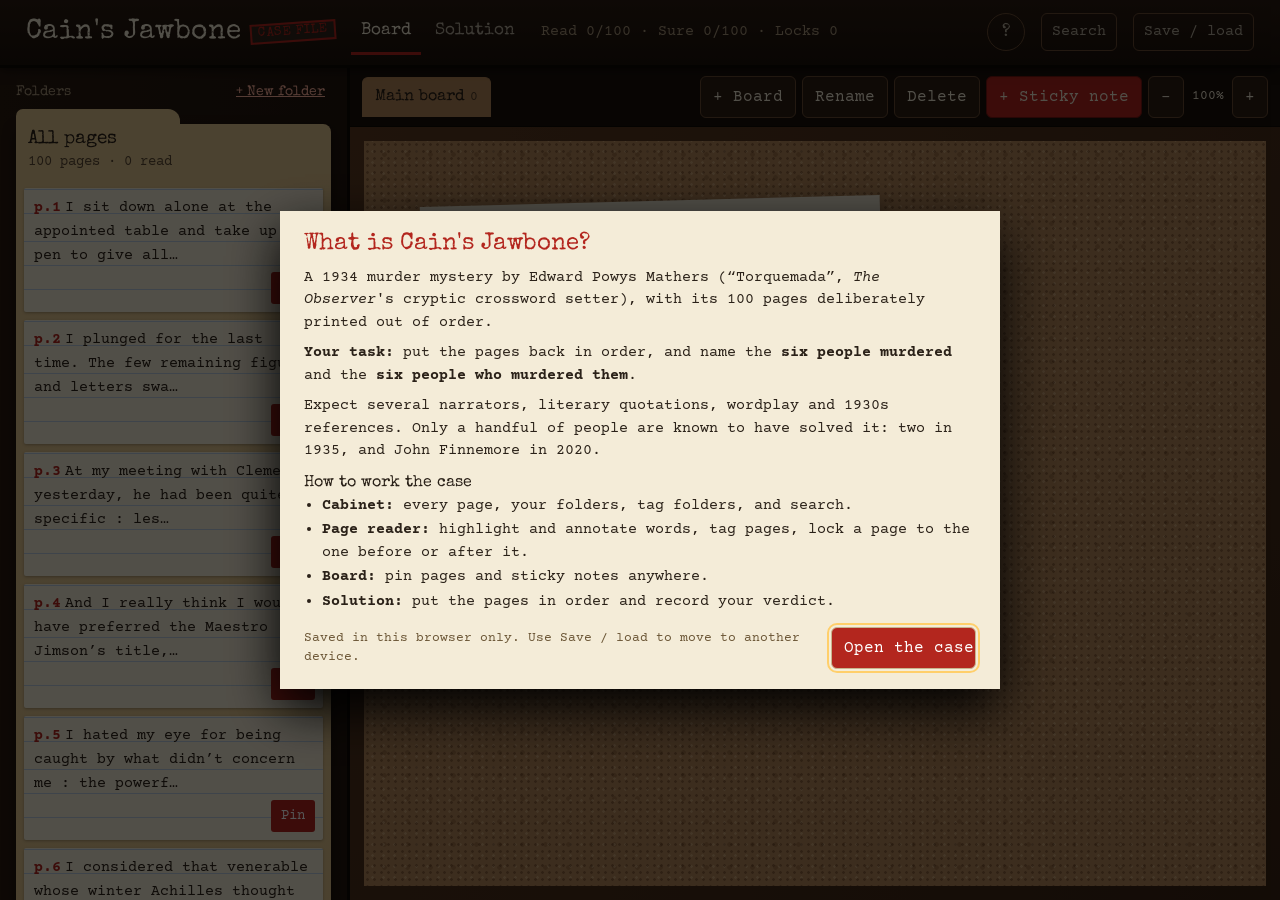
<file: index.html>
<!DOCTYPE html>
<html lang="en">
<head>
<meta charset="utf-8">
<meta name="viewport" content="width=device-width,initial-scale=1">
<title>Cain's Jawbone Case File</title>
<link rel="icon" href="data:image/svg+xml,%3Csvg xmlns=%22http://www.w3.org/2000/svg%22 viewBox=%220 0 100 100%22%3E%3Ctext y=%22.9em%22 font-size=%2290%22%3E%F0%9F%A6%B4%3C/text%3E%3C/svg%3E">
<link rel="preconnect" href="https://fonts.googleapis.com">
<link href="https://fonts.googleapis.com/css2?family=Special+Elite&family=Courier+Prime:ital,wght@0,400;0,700;1,400&family=Caveat:wght@500;700&display=swap" rel="stylesheet">
<link rel="stylesheet" href="styles.css">
</head>
<body data-view="board">
<header class="top">
  <h1>Cain's Jawbone<span>CASE FILE</span></h1>
  <nav id="tabs">
    <button class="mob" data-v="files">Cabinet</button>
    <button data-v="board">Board</button>
    <button data-v="seq">Solution</button>
  </nav>
  <span id="stats"></span>
  <button id="aboutBtn" aria-label="What is Cain's Jawbone?" title="What is Cain's Jawbone?">?</button>
  <button id="searchBtn" aria-expanded="false" aria-controls="searchF">Search</button>
  <button id="saveBtn">Save<span class="long"> / load</span></button>
  <form id="searchF" role="search" hidden>
    <input id="q" type="search" placeholder="Search every page for a word…" aria-label="Search pages" autocomplete="off">
    <label class="chk"><input type="checkbox" id="whole"> whole word</label>
    <button type="button" id="searchX" aria-label="Close search">Close</button>
  </form>
</header>
<main class="app">
  <aside id="files" class="pane">
    <div id="folders"></div>
  </aside>
  <section id="board" class="pane">
    <div class="boardbar">
      <div id="boardTabs"></div>
      <div class="bctl">
        <button class="btn" id="newBoard">+ Board</button>
        <button class="btn" id="renBoard">Rename</button>
        <button class="btn" id="delBoard">Delete</button>
        <button class="btn red" id="addNote">+ Sticky note</button>
        <div class="zoom"><button class="btn" data-zoom="-1" aria-label="Zoom out">−</button><span id="zv">100%</span><button class="btn" data-zoom="1" aria-label="Zoom in">+</button></div>
      </div>
    </div>
    <div id="corkWrap"><div id="sizer"><div id="cork"></div></div></div>
  </section>
  <section id="seq" class="pane sheetpane">
    <div class="paperbox">
      <h2>The solution</h2>
      <details id="ledgerBox"><summary>The verdict <span id="ledSum"></span></summary><div class="ledbody">
        <p class="lede">Six murders, six victims, six murderers. Name each pair as you uncover it, with the pages that prove it.</p>
        <div class="lgrid" id="lgrid"></div>
        <label class="cn">Case notes<textarea id="caseNotes" placeholder="Theories, timelines, the narrator's identity…"></textarea></label>
      </div></details>
      <h3 class="sub">The sequence</h3>
      <p class="lede">Drag rows, use the arrows, or type a position. <b>p.N</b> is the book's printed page; <b>#N</b> is your guess. Locked pages move together as one run.</p>
      <div class="seqtools"><span id="seqStat"></span><button class="btn" id="seqReset">Reset to book order</button><button class="btn" id="seqUnlock">Unlock all</button></div>
      <p id="seqFilter" class="filter" hidden><span id="seqFilterTxt"></span> <button id="seqClear">Show all</button></p>
      <ol id="seqList"></ol>
    </div>
  </section>
</main>
<datalist id="tagList"></datalist>
<div class="overlay" id="reader" hidden><article class="sheet" id="sheet" role="dialog" aria-modal="true" aria-label="Page reader"></article></div>
<div class="overlay" id="modal" hidden><div class="dlg" id="dlg" role="dialog" aria-modal="true"></div></div>
<div class="overlay" id="intro" hidden><div class="dlg intro" role="dialog" aria-modal="true" aria-labelledby="introT">
  <h3 id="introT">What is Cain's Jawbone?</h3>
  <p>A 1934 murder mystery by Edward Powys Mathers (“Torquemada”, <i>The Observer</i>'s cryptic crossword setter), with its 100 pages deliberately printed out of order.</p>
  <p><b>Your task:</b> put the pages back in order, and name the <b>six people murdered</b> and the <b>six people who murdered them</b>.</p>
  <p>Expect several narrators, literary quotations, wordplay and 1930s references. Only a handful of people are known to have solved it: two in 1935, and John Finnemore in 2020.</p>
  <h4>How to work the case</h4>
  <ul>
    <li><b>Cabinet:</b> every page, your folders, tag folders, and search.</li>
    <li><b>Page reader:</b> highlight and annotate words, tag pages, lock a page to the one before or after it.</li>
    <li><b>Board:</b> pin pages and sticky notes anywhere.</li>
    <li><b>Solution:</b> put the pages in order and record your verdict.</li>
  </ul>
  <div class="acts"><p class="fine">Saved in this browser only. Use Save / load to move to another device.</p><button class="btn red" id="introGo">Open the case</button></div>
</div></div>
<div id="toast" hidden></div>

<script src="app.js"></script>
</body>
</html>
</file>
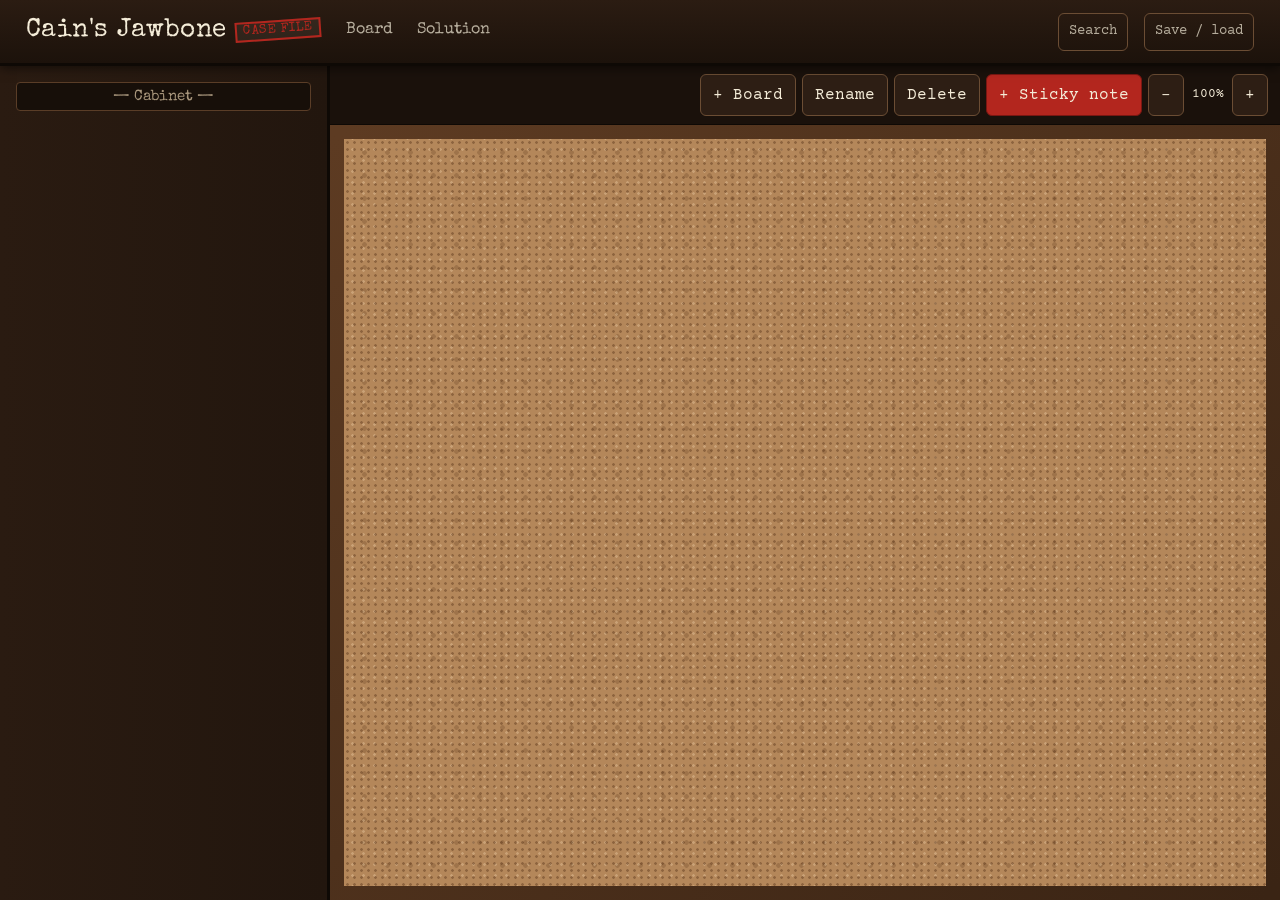
<file: src/template.html>
<!DOCTYPE html>
<html lang="en">
<head>
<meta charset="utf-8">
<meta name="viewport" content="width=device-width,initial-scale=1">
<title>Cain's Jawbone Case File</title>
<link rel="preconnect" href="https://fonts.googleapis.com">
<link href="https://fonts.googleapis.com/css2?family=Special+Elite&family=Courier+Prime:ital,wght@0,400;0,700;1,400&family=Caveat:wght@500;700&display=swap" rel="stylesheet">
<style>
/* VOICE: a hushed 1930s detective's office, late at night.
   IDEA: the investigator's desk — filing cabinet of manila folders, a cork board, a typed ledger.
   PICTURE: the cork board itself, pinned with typed pages and sticky notes.
   COLOUR and TYPE: dark walnut desk, cork, manila, paper, one evidence-red; Special Elite + Courier Prime + Caveat.
   LAYOUT: cabinet left, working surface right; on phones one surface at a time behind tabs. */
:root{color-scheme:dark;--desk:#1f140d;--desk2:#2d1e14;--wood:#4a2f1c;--cork:#b4875a;--manila:#e2c690;--manila-d:#c9a865;--paper:#f4ecd8;--ink:#2a2118;--red:#b3261e;--muted:#a8967c;--soft:rgba(244,236,216,.7)}
*{box-sizing:border-box;min-width:0}
html,body{height:100%}
body{margin:0;background:radial-gradient(ellipse at 30% 0%,#3a2617,var(--desk) 70%);color:var(--paper);font:16px/1.5 "Courier Prime",ui-monospace,monospace;overflow:hidden;display:flex;flex-direction:column}
button,input,textarea,select{font:inherit;color:inherit}
button{cursor:pointer}
:focus-visible{outline:2px solid #ffcf6b;outline-offset:2px}
[hidden]{display:none!important}
.btn{background:var(--desk2);border:1px solid #6b4d34;border-radius:6px;padding:8px 12px;min-height:40px;white-space:nowrap}
.btn:hover{background:#3d2918}
.btn.red{background:var(--red);border-color:#7a1712}

/* header */
.top{display:flex;flex-wrap:wrap;align-items:center;gap:10px 16px;padding:10px max(2vw,12px);background:linear-gradient(#2b1c12,#1c120b);border-bottom:3px solid #0e0905;box-shadow:0 2px 10px #0008;z-index:5}
.top h1{font:400 26px/1.05 "Special Elite",monospace;margin:0;letter-spacing:.5px;white-space:nowrap}
.top h1 span{font-size:13px;color:var(--red);border:2px solid var(--red);padding:1px 6px;margin-left:8px;vertical-align:4px;transform:rotate(-4deg);display:inline-block;background:#f4ecd810}
#searchF{flex:1 1 100%;display:flex;gap:8px;align-items:center;padding-bottom:2px}
#searchX{background:none;border:0;color:var(--soft);text-decoration:underline;font-size:14px;min-height:40px;padding:0 4px}
#q{flex:1;background:var(--paper);color:var(--ink);border:0;border-radius:4px;padding:9px 12px;font-size:16px;min-height:42px}
.chk{font-size:13px;color:var(--soft);display:flex;gap:4px;align-items:center;white-space:nowrap}
#tabs{display:flex;gap:4px;flex-wrap:wrap}
#tabs button{white-space:nowrap;background:none;border:0;border-bottom:3px solid transparent;padding:8px 10px;min-height:42px;font-family:"Special Elite",monospace;color:var(--soft)}
#tabs button[aria-current=true]{color:var(--paper);border-color:var(--red)}
#searchBtn{margin-left:auto}
#searchBtn[aria-expanded=true]{background:var(--paper);color:var(--ink)}
#searchBtn,#saveBtn{background:none;border:1px solid #6b4d34;border-radius:6px;padding:6px 10px;min-height:38px;font-size:14px;white-space:nowrap;color:var(--soft)}
#stats{font-size:13px;color:var(--muted);white-space:nowrap}

/* layout */
.app{flex:1;display:grid;grid-template-columns:330px minmax(0,1fr);min-height:0}
.pane{display:none;min-height:0}
#files{display:block;overflow:auto;padding:6px 16px 40px;background:linear-gradient(90deg,#2a1b11,#22160e);border-right:3px solid #0e0905}
body[data-view=board] #board,body[data-view=files] #board,body[data-view=seq] #seq{display:flex;flex-direction:column}
#tabs .mob{display:none}
@media(min-width:900px){body[data-view=seq] .app{grid-template-columns:minmax(0,1fr)}body[data-view=seq] #files{display:none}}
.filter{background:#fff3c4;border:1px solid #e0c56a;padding:8px 12px;font-size:14px;margin:0 0 10px}
.filter button{background:none;border:0;text-decoration:underline;color:var(--red);font-size:14px}
.card{cursor:grab}
#corkWrap.dropping{outline:4px dashed #ffcf6b;outline-offset:-18px}
@media(max-width:899px){
  .app{grid-template-columns:minmax(0,1fr)}
  #files{display:none;border:0}
  body[data-view=files] #files{display:block}
  body[data-view=files] #board{display:none}
  #tabs .mob{display:inline-block}
  .top{gap:6px 10px;padding:8px 12px}
  .top h1{font-size:21px}
  #stats{display:none}
  .top h1{flex:1}
  #searchBtn{order:-1;margin-left:auto}#saveBtn{order:-1;margin-left:0}
  .top h1{overflow:hidden;text-overflow:ellipsis}#saveBtn .long{display:none}.top h1 span{margin-left:4px}
  .top h1{order:-2}

  #tabs{flex-wrap:nowrap;overflow-x:auto;width:100%;align-items:center}
  #tabs button{padding:6px 9px;min-height:40px}
  .boardbar{padding:6px 8px}
  .bctl .btn{padding:6px 9px;min-height:38px;font-size:14px}
}

/* cabinet */
.drawer{font:400 15px "Special Elite",monospace;color:var(--muted);text-align:center;border:1px solid #5a3d27;border-radius:4px;padding:6px;margin:10px 0 4px;background:#170f09}
.grp{font:400 14px "Special Elite",monospace;color:var(--muted);margin:22px 0 0;display:flex;justify-content:space-between;align-items:center}
.folder.drop{outline:3px dashed #ffcf6b;outline-offset:3px}
.fact{display:flex;gap:12px;font-size:13px}.fact button,.unf{background:none;border:0;text-decoration:underline;color:#5b4a35;font-size:13px;padding:4px 0}
.unf{margin-left:auto}.unf+.pin{margin-left:6px}
.grp button{font-size:13px;background:none;border:0;color:#ffb39e;text-decoration:underline}
.hint{font-size:13px;color:var(--muted);margin:6px 0}
.folder{position:relative;margin:24px 0 6px;background:linear-gradient(var(--manila),var(--manila-d));color:var(--ink);border-radius:0 8px 6px 6px;box-shadow:0 3px 0 #8d6f3c,0 6px 14px #0007}
.folder::before{content:"";position:absolute;top:-15px;left:0;width:52%;height:16px;background:var(--manila);border-radius:7px 12px 0 0}
.folder.tagged::after{content:"";position:absolute;top:-10px;left:10px;width:12px;height:12px;border-radius:50%;background:hsl(var(--h) 60% 45%)}
.folder.search{--manila:#f0d9a4}
.ftab{display:block;width:100%;text-align:left;background:none;border:0;padding:6px 12px 10px;min-height:48px}
.fname{font:400 18px "Special Elite",monospace;display:block}
.folder.tagged .fname{padding-left:4px}
.fsub{font-size:13px;color:#5b4a35}
.fbody{padding:4px 8px 10px;display:grid;gap:8px;animation:slide .25s ease-out}
@keyframes slide{from{opacity:0;transform:translateY(-6px)}}
@media(prefers-reduced-motion:reduce){.fbody{animation:none}}
.card{background:var(--paper);border-radius:2px;box-shadow:0 1px 3px #0004;background-image:repeating-linear-gradient(transparent 0 23px,#b9cde0 23px 24px);background-position:0 30px}
.card.read{background-color:#e9e1cc}
.copen{display:block;width:100%;text-align:left;background:none;border:0;padding:8px 10px 2px;font-size:14px;line-height:1.5}
.copen b{color:var(--red);margin-right:4px}
.card.read .copen b::after{content:" ✓";color:#5b7a3a}
.cfoot{display:flex;flex-wrap:wrap;gap:4px;align-items:center;padding:2px 8px 8px}
.cfoot em{font-size:13px;color:#7a5b30}
.pin{margin-left:auto;background:var(--red);color:#fff;border:0;border-radius:3px;font-size:13px;padding:4px 10px;min-height:32px}
.tag{display:inline-flex;align-items:center;gap:2px;font-size:13px;line-height:1.3;background:hsl(var(--h) 55% 82%);color:#2a2118;border-radius:3px;padding:1px 6px;white-space:nowrap}
.tag button{background:none;border:0;padding:0 2px;font-size:15px;line-height:1}
mark{background:#a9d8f0;color:inherit;padding:0 1px}
mark.hl{background:linear-gradient(100deg,#ffe36600 1%,#ffe066 3%,#ffd84a 95%,#ffe36600 99%);padding:0}
mark.hl.sr{box-shadow:inset 0 -3px 0 #3a8fc4}
.typed mark.hl{cursor:pointer}
mark.hn{border-bottom:2px dotted #b3261e}
.sheet{position:relative}
.hlpop{position:absolute;z-index:1;width:min(340px,calc(100% - 16px));background:#fffdf6;border:1px solid #c8b48e;border-radius:6px;box-shadow:0 10px 30px #0005;padding:10px;display:grid;gap:8px}
.hlpop .q{font-size:14px;font-weight:700}
.hlpop textarea{width:100%;border:1px solid #c8b48e;border-radius:4px;padding:8px;font-size:16px;background:#fff;color:var(--ink)}
.hlpop .acts{display:flex;justify-content:space-between;align-items:center}
.hlpop .btn{background:var(--ink);color:var(--paper);border:0}
.hnotes{list-style:none;margin:0 auto;padding:0 clamp(16px,5vw,44px) 12px;max-width:820px;display:grid;gap:4px;font-size:14px}
.hnotes button{background:linear-gradient(#ffe066,#ffd84a);border:0;border-radius:2px;padding:0 4px;font-weight:700;margin-right:4px}
.empty{font-size:14px;color:#5b4a35;margin:4px}

/* board */
.boardbar{display:flex;flex-wrap:wrap;gap:6px;align-items:center;padding:8px 12px;background:#1a110b;border-bottom:1px solid #0e0905}
#boardTabs{display:flex;gap:4px;overflow-x:auto;flex:1 1 200px}
.btab{background:#2d1e14;border:1px solid #5a3d27;border-bottom:0;border-radius:6px 6px 0 0;padding:6px 12px;min-height:40px;white-space:nowrap;font-family:"Special Elite",monospace}
.btab.on{background:var(--cork);color:var(--ink);border-color:var(--cork)}
.btab small{opacity:.7;font-family:"Courier Prime",monospace}
.bctl{display:flex;gap:6px;flex-wrap:wrap}
.zoom{display:flex;align-items:center;gap:2px}
.zoom span{font-size:13px;width:44px;text-align:center}
#corkWrap{flex:1;overflow:auto;border:14px solid var(--wood);border-image:linear-gradient(135deg,#5d3b22,#3a2414) 1;background:#8a6440;touch-action:pan-x pan-y}
#sizer{position:relative}
#cork{position:absolute;left:0;top:0;width:2400px;height:1600px;transform-origin:0 0;background-color:var(--cork);background-image:radial-gradient(rgba(70,35,10,.35) 1px,transparent 1.6px),radial-gradient(rgba(255,230,190,.28) 1px,transparent 1.6px),radial-gradient(rgba(70,35,10,.2) 2px,transparent 2.6px);background-size:7px 7px,11px 11px,23px 23px;background-position:0 0,3px 5px,9px 2px}
.corkempty{position:absolute;left:60px;top:60px;width:min(460px,80vw);background:var(--paper);color:var(--ink);padding:20px 22px;box-shadow:0 8px 20px #0006;transform:rotate(-1.5deg);font-size:16px}
.corkempty h2{font:400 24px/1.1 "Special Elite",monospace;margin:0 0 8px;color:var(--red)}
.it{position:absolute;color:var(--ink);box-shadow:0 6px 14px #0006}
.it.dragging{box-shadow:0 16px 30px #0008;transform:rotate(1deg) scale(1.02)}
.grip{display:flex;align-items:center;gap:4px;padding:10px 6px 4px;cursor:grab;touch-action:none;user-select:none;position:relative;flex-wrap:wrap}
.grip button{background:none;border:0;font-size:13px;padding:4px 6px;min-height:30px;color:inherit;text-decoration:underline}
.grip .rm{margin-left:auto;text-decoration:none;font-size:18px}
.tack{position:absolute;left:50%;top:-7px;width:16px;height:16px;margin-left:-8px;border-radius:50%;background:radial-gradient(circle at 35% 35%,#ff7b6e,var(--red) 55%,#5c0f0a);box-shadow:2px 3px 3px #0006}
.pg{width:270px;background:var(--paper)}
.pg .grip b{color:var(--red);font-family:"Special Elite",monospace;font-size:17px}
.ptext{white-space:pre-wrap;font-size:13px;line-height:1.55;padding:2px 12px 12px;max-height:240px;overflow:auto}
.note{min-width:210px;min-height:170px;background:#fbe88a;display:flex;flex-direction:column}
.note.c1{background:#f9b7c4}.note.c2{background:#a9d8f0}.note.c3{background:#bfe3a3}
.note textarea{flex:1;width:210px;min-height:130px;background:none;border:0;resize:both;padding:4px 12px 12px;font:600 21px/1.2 Caveat,cursive;color:#2a2118}
.note textarea:focus{outline:none}

/* sequence & ledger */
.sheetpane{overflow:auto;padding:20px max(3vw,14px) 60px}
.paperbox{max-width:980px;margin:0 auto;background:var(--paper);color:var(--ink);padding:clamp(16px,3vw,32px);box-shadow:0 10px 30px #0008}
.paperbox h2{font:400 clamp(26px,4vw,36px)/1.05 "Special Elite",monospace;margin:0 0 6px}
.paperbox p.lede{margin:0 0 16px;max-width:65ch}
.seqtools{display:flex;flex-wrap:wrap;gap:8px;align-items:center;margin-bottom:12px;font-size:14px}
.seqtools .btn{background:#ede2c8;color:var(--ink);border-color:#c8b48e}
#seqList{list-style:none;margin:0;padding:0}
#seqList li{display:grid;grid-template-columns:44px minmax(0,1fr) auto;gap:4px 10px;align-items:center;padding:8px 4px;border-bottom:1px dashed #c8b48e}
#seqList li.sure{background:#e3efcf}
#seqList li.chain{border-left:4px solid var(--red);padding-left:8px}
#seqList li.joined{border-bottom:0}
.locks{grid-column:2/-1;display:flex;flex-wrap:wrap;gap:6px}
.lockb{background:none;border:1px dashed #b9a47c;border-radius:4px;font-size:13px;padding:2px 8px;min-height:30px;color:#6b5636}
.lockb.on{border-style:solid;border-color:var(--red);color:var(--red);background:#f8e3dc}
#seqList li.over{border-top:3px solid var(--red)}
.pos{font-size:13px;color:#8d7650;text-align:right}
.sp{background:none;border:0;text-align:left;padding:4px 0;font-size:14px;line-height:1.45}
.sp b{font:400 19px "Special Elite",monospace;color:var(--red);margin-right:4px}
.sp .tag{margin-left:4px}
.ctl{display:flex;align-items:center;gap:4px}
.ctl button{width:36px;height:36px;border:1px solid #c8b48e;background:#efe5cd;border-radius:4px}
.ctl input[type=number]{width:62px;height:36px;border:1px solid #c8b48e;background:#fff;border-radius:4px;padding:0 6px;font-size:16px}
.ctl label{font-size:13px;display:flex;align-items:center;gap:3px}
@media(max-width:480px){.top h1 span{display:none}}
@media(max-width:600px){#seqList li{grid-template-columns:36px minmax(0,1fr)}.ctl,.locks{grid-column:2}}
#ledgerBox{border:1px solid #c8b48e;background:#efe5cd;margin:10px 0 24px;padding:0 16px}
#ledgerBox summary{font:400 22px "Special Elite",monospace;padding:12px 0;cursor:pointer;min-height:44px}
#ledgerBox[open]{padding-bottom:12px}
.ledbody{max-height:30vh;overflow:auto;overscroll-behavior:contain;padding-right:4px}
#seq{overflow:hidden;padding-bottom:16px}
#seq .paperbox{flex:1;min-height:0;width:100%;overflow:hidden;display:flex;flex-direction:column;padding-bottom:0}
#seq .paperbox>*{flex:none}
#seq #seqList{flex:1 1 auto;min-height:120px;overflow:auto;overscroll-behavior:contain;border-top:1px solid #c8b48e;margin:0 calc(-1*clamp(16px,3vw,32px));padding:0 clamp(16px,3vw,32px) 16px}
@media(max-width:600px){#seq{padding:8px 8px 8px}#seq .paperbox h2{font-size:24px}#seq .lede{font-size:14px;margin-bottom:8px}#ledgerBox{margin:6px 0 12px}.ledbody{max-height:25vh}}
#ledSum{font:14px "Courier Prime",monospace;color:#7a5b30;margin-left:8px}
.sub{font:400 24px "Special Elite",monospace;margin:0 0 6px}
.lgrid{display:grid;gap:12px}
.lrow{display:grid;grid-template-columns:40px repeat(3,minmax(0,1fr));gap:8px;align-items:end;padding-bottom:12px;border-bottom:1px dashed #c8b48e}
.lrow .n{font:400 26px "Special Elite",monospace;color:var(--red)}
.lrow label,.cn{font-size:13px;display:grid;gap:2px}
.lrow input,.cn textarea,.lrow textarea{border:0;border-bottom:1px solid #8d7650;background:transparent;font-size:16px;padding:6px 2px;color:var(--ink)}
.lrow .wide{grid-column:2/-1}
.lrow textarea{border:1px solid #c8b48e;min-height:44px;resize:vertical}
.cn textarea{border:1px solid #c8b48e;min-height:140px;margin-top:6px}
@media(max-width:600px){.lrow{grid-template-columns:30px minmax(0,1fr)}.lrow label,.lrow .wide{grid-column:2}}

/* reader & modal */
.overlay{position:fixed;inset:0;background:#000a;z-index:20;display:flex;align-items:flex-start;justify-content:center;overflow:auto;padding:4vh 12px}
.sheet{width:min(760px,100%);background:var(--paper);color:var(--ink);box-shadow:0 20px 50px #000;padding:0 0 20px}
.shead{display:flex;align-items:center;gap:6px;padding:10px 12px;border-bottom:1px solid #d6c7a5;position:sticky;top:-4vh;background:var(--paper);flex-wrap:wrap}
.shead h2{font:400 28px "Special Elite",monospace;margin:0 6px;color:var(--red)}
.shead .navb{width:40px;height:40px;border:1px solid #c8b48e;background:#efe5cd;border-radius:4px;font-size:20px}
.stamp{font:400 13px "Special Elite",monospace;color:var(--red);border:2px solid var(--red);padding:2px 6px;transform:rotate(-3deg)}
.shead .close{margin-left:auto;background:var(--ink);color:var(--paper);border:0;border-radius:4px;padding:8px 14px;min-height:40px}
.overlay#reader{padding:0;background:var(--paper);display:block}
#reader .sheet{width:100%;min-height:100%;box-shadow:none;padding-bottom:40px}
#reader .shead{top:0;padding:4px max(2vw,8px);gap:6px;flex-wrap:nowrap;z-index:2;box-shadow:0 2px 6px #0002}
#reader .shead h2{font-size:20px;margin:0 2px;white-space:nowrap}
#reader .shead .navb{width:36px;height:36px;font-size:18px}
#reader .shead .stamp{font-size:12px;white-space:nowrap;overflow:hidden;text-overflow:ellipsis}
#reader .shead .close{min-height:36px;padding:4px 12px}
#reader .typed,#reader .hlbar,#reader .meta{max-width:820px;margin-inline:auto}

.typed{white-space:pre-wrap;font-size:17px;line-height:1.75;padding:18px clamp(16px,5vw,44px) 10px;max-width:70ch}
.meta{padding:12px clamp(16px,5vw,44px);border-top:1px dashed #c8b48e;display:grid;gap:12px}
.tags{display:flex;flex-wrap:wrap;gap:6px;align-items:center}
.tags input{border:1px solid #c8b48e;background:#fff;border-radius:4px;padding:6px 8px;font-size:16px;width:180px;color:var(--ink)}
.meta label{display:grid;gap:4px;font-size:13px}
.meta textarea{border:1px solid #c8b48e;background:#fffdf6;border-radius:4px;padding:8px;font-size:16px;color:var(--ink)}
.hlbar{display:flex;flex-wrap:wrap;gap:8px 12px;align-items:center;padding:0 clamp(16px,5vw,44px) 12px;font-size:13px;color:#6b5636}
.hlb{background:#ffe066!important;color:var(--ink)!important;border-color:#d4b23a!important}
.links{display:grid;gap:6px;font-size:14px}
.links form{display:flex;flex-wrap:wrap;gap:6px;align-items:center}
.links input{width:70px;border:1px solid #c8b48e;background:#fff;border-radius:4px;padding:6px;font-size:16px;color:var(--ink)}
.links .btn{min-height:36px;padding:4px 12px;background:#ede2c8;color:var(--ink);border-color:#c8b48e}
.lk{background:none;border:0;color:var(--red);font:400 17px "Special Elite",monospace;text-decoration:underline;padding:0 2px}
.ul{background:none;border:0;font-size:13px;text-decoration:underline;color:#6b5636}
.row{display:flex;flex-wrap:wrap;gap:8px;align-items:center;font-size:13px}
.row select{border:1px solid #c8b48e;background:#fff;color:var(--ink);border-radius:4px;padding:8px;font-size:16px;min-height:40px}
.row .btn{background:var(--red);color:#fff;border-color:#7a1712}
.dlg{width:min(560px,100%);margin-top:10vh;background:var(--paper);color:var(--ink);padding:20px;box-shadow:0 20px 50px #000}
.dlg h3{font:400 22px "Special Elite",monospace;margin:0 0 10px}
.dlg input,.dlg textarea{width:100%;border:1px solid #c8b48e;background:#fff;border-radius:4px;padding:8px;font-size:16px;color:var(--ink)}
.dlg textarea{min-height:180px;font-size:13px}
.dlg .acts{display:flex;flex-wrap:wrap;gap:8px;justify-content:flex-end;margin-top:14px}
.dlg .btn{background:#ede2c8;color:var(--ink);border-color:#c8b48e}
.dlg .btn.red{background:var(--red);color:#fff}
#toast{position:fixed;left:50%;bottom:20px;transform:translateX(-50%);background:var(--ink);color:var(--paper);border:1px solid #6b4d34;padding:10px 16px;border-radius:6px;z-index:40;font-size:14px;box-shadow:0 6px 20px #0008}
</style>
</head>
<body data-view="board">
<header class="top">
  <h1>Cain's Jawbone<span>CASE FILE</span></h1>
  <nav id="tabs">
    <button class="mob" data-v="files">Cabinet</button>
    <button data-v="board">Board</button>
    <button data-v="seq">Solution</button>
  </nav>
  <span id="stats"></span>
  <button id="searchBtn" aria-expanded="false" aria-controls="searchF">Search</button>
  <button id="saveBtn">Save<span class="long"> / load</span></button>
  <form id="searchF" role="search" hidden>
    <input id="q" type="search" placeholder="Search every page for a word…" aria-label="Search pages" autocomplete="off">
    <label class="chk"><input type="checkbox" id="whole"> whole word</label>
    <button type="button" id="searchX" aria-label="Close search">Close</button>
  </form>
</header>
<main class="app">
  <aside id="files" class="pane">
    <div class="drawer">— Cabinet —</div>
    <div id="folders"></div>
  </aside>
  <section id="board" class="pane">
    <div class="boardbar">
      <div id="boardTabs"></div>
      <div class="bctl">
        <button class="btn" id="newBoard">+ Board</button>
        <button class="btn" id="renBoard">Rename</button>
        <button class="btn" id="delBoard">Delete</button>
        <button class="btn red" id="addNote">+ Sticky note</button>
        <div class="zoom"><button class="btn" data-zoom="-1" aria-label="Zoom out">−</button><span id="zv">100%</span><button class="btn" data-zoom="1" aria-label="Zoom in">+</button></div>
      </div>
    </div>
    <div id="corkWrap"><div id="sizer"><div id="cork"></div></div></div>
  </section>
  <section id="seq" class="pane sheetpane">
    <div class="paperbox">
      <h2>The solution</h2>
      <details id="ledgerBox"><summary>The verdict <span id="ledSum"></span></summary><div class="ledbody">
        <p class="lede">Six murders, six victims, six murderers. Name each pair as you uncover it, with the pages that prove it.</p>
        <div class="lgrid" id="lgrid"></div>
        <label class="cn">Case notes<textarea id="caseNotes" placeholder="Theories, timelines, the narrator's identity…"></textarea></label>
      </div></details>
      <h3 class="sub">The sequence</h3>
      <p class="lede">Drag rows, use the arrows, or type a position. <b>p.N</b> is the book's printed page; <b>#N</b> is your guess. Locked pages move together as one run.</p>
      <div class="seqtools"><span id="seqStat"></span><button class="btn" id="seqReset">Reset to book order</button><button class="btn" id="seqUnlock">Unlock all</button></div>
      <p id="seqFilter" class="filter" hidden><span id="seqFilterTxt"></span> <button id="seqClear">Show all</button></p>
      <ol id="seqList"></ol>
    </div>
  </section>
</main>
<datalist id="tagList"></datalist>
<div class="overlay" id="reader" hidden><article class="sheet" id="sheet" role="dialog" aria-modal="true" aria-label="Page reader"></article></div>
<div class="overlay" id="modal" hidden><div class="dlg" id="dlg" role="dialog" aria-modal="true"></div></div>
<div id="toast" hidden></div>

<script>
{
const PAGES = __PAGES__;
const N = PAGES.length, CW = 2400, CH = 1600, KEY = 'cj-casefile-v1';
const $ = s => document.querySelector(s);
const esc = s => String(s).replace(/[&<>"']/g, c => ({'&':'&amp;','<':'&lt;','>':'&gt;','"':'&quot;',"'":'&#39;'}[c]));
const uid = () => Math.random().toString(36).slice(2, 9);
const range = (a, b) => Array.from({length: b - a + 1}, (_, i) => a + i);
const mobile = () => matchMedia('(max-width:899px)').matches;
const fresh = () => ({tags:{}, notes:{}, read:{}, boards:[{id:uid(), name:'Main board', items:[]}], active:0,
  order: range(1, N), sure:{}, ledger: Array.from({length:6}, () => ({v:'', m:'', p:'', n:''})), caseNotes:'', zoom:1, view:'board', next:{}, open:['all'], q:'', whole:false, folders:[], marks:{}});
const valid = s => s && Array.isArray(s.boards) && s.boards.length && Array.isArray(s.order) && s.order.length === N && Array.isArray(s.ledger);
let S = null;
try { S = JSON.parse(localStorage.getItem(KEY)); } catch (e) {}
S = valid(S) ? Object.assign(fresh(), S) : fresh();
if (S.active >= S.boards.length) S.active = 0;
if (!S.next || typeof S.next !== 'object') S.next = {};
if (!Array.isArray(S.folders)) S.folders = [];
if (!S.marks || typeof S.marks !== 'object') S.marks = {};
let saveT;
const flush = () => { clearTimeout(saveT); S.open = [...openF]; try { localStorage.setItem(KEY, JSON.stringify(S)); } catch (e) {} };
const save = () => { clearTimeout(saveT); saveT = setTimeout(flush, 250); renderStats(); };
addEventListener('pagehide', flush);
document.addEventListener('visibilitychange', () => { if (document.hidden) flush(); });

const openF = new Set(S.open);
let searchRes = null, cur = null;

const allTags = () => [...new Set(Object.values(S.tags).flat())].sort((a, b) => a.localeCompare(b));
const hue = t => { let h = 7; for (const c of t) h = (h * 31 + c.charCodeAt(0)) % 360; return h; };
const chip = (t, x) => `<span class="tag" style="--h:${hue(t)}">${esc(t)}${x ? `<button data-untag="${esc(t)}" aria-label="Remove tag ${esc(t)}">×</button>` : ''}</span>`;
const chips = p => (S.tags[p] || []).map(t => chip(t)).join('');
const first = (p, n = 70) => { const t = PAGES[p - 1].replace(/\n/g, ' '); return t.length > n ? t.slice(0, n).trimEnd() + '…' : t; };
function body(t, r, p) { // user highlights [s,e,note] + search hits; newlines kept, rendered with pre-wrap
  const n = t.length, ri = new Int16Array(n).fill(-1), sr = new Uint8Array(n), marks = (p && S.marks[p]) || [];
  marks.forEach(([s, e], k) => { for (let i = s; i < e && i < n; i++) ri[i] = k; });
  if (r) for (const m of t.matchAll(r)) { if (!m[0]) break; for (let i = m.index; i < m.index + m[0].length; i++) sr[i] = 1; }
  let out = '';
  for (let i = 0, j; i < n; i = j) {
    j = i; while (j < n && ri[j] === ri[i] && sr[j] === sr[i]) j++;
    const seg = esc(t.slice(i, j)), k = ri[i], note = k >= 0 ? marks[k][2] : '';
    out += k >= 0 || sr[i] ? `<mark class="${k >= 0 ? 'hl' : ''}${note ? ' hn' : ''}${sr[i] ? ' sr' : ''}"${k >= 0 ? ` data-k="${k}"` : ''}${note ? ` title="${esc(note)}"` : ''}>${seg}</mark>` : seg;
  }
  return out;
}
function rx(q, whole) {
  const e = q.replace(/[.*+?^${}()|[\]\\]/g, '\\$&').replace(/['’]/g, "['’]");
  return new RegExp(whole ? `(?<![\\w’'])${e}(?![\\w’'])` : e, 'gi');
}
function hl(t, r) {
  if (!r) return esc(t);
  let out = '', last = 0;
  for (const m of t.matchAll(r)) { if (!m[0]) break; out += esc(t.slice(last, m.index)) + '<mark>' + esc(m[0]) + '</mark>'; last = m.index + m[0].length; }
  return out + esc(t.slice(last));
}
function toast(msg) { const t = $('#toast'); t.textContent = msg; t.hidden = false; clearTimeout(toast.t); toast.t = setTimeout(() => t.hidden = true, 2200); }

/* ---------- modal ---------- */
function modal({title, text = '', input, ok = 'OK', danger, extra = ''}) {
  return new Promise(res => {
    $('#dlg').innerHTML = `<h3>${esc(title)}</h3>${text ? `<p>${esc(text)}</p>` : ''}${input !== undefined ? `<input id="mIn" value="${esc(input)}">` : ''}${extra}
      <div class="acts"><button class="btn" data-m="0">Cancel</button><button class="btn ${danger ? 'red' : 'red'}" data-m="1">${esc(ok)}</button></div>`;
    $('#modal').hidden = false;
    const inp = $('#mIn'); if (inp) { inp.focus(); inp.select(); }
    const done = v => { $('#modal').hidden = true; $('#dlg').onclick = null; $('#dlg').onkeydown = null; res(v); };
    $('#dlg').onclick = e => { const b = e.target.closest('[data-m]'); if (b) done(b.dataset.m === '1' ? (inp ? inp.value.trim() : true) : null); };
    $('#dlg').onkeydown = e => { if (e.key === 'Enter' && inp) done(inp.value.trim()); if (e.key === 'Escape') done(null); };
  });
}

/* ---------- stats ---------- */
function renderStats() {
  const r = Object.values(S.read).filter(Boolean).length, s = Object.values(S.sure).filter(Boolean).length;
  $('#stats').textContent = `Read ${r}/${N} · Sure ${s}/${N} · Locks ${Object.keys(S.next).length}`;
}

/* ---------- cabinet ---------- */
function folderList() {
  const f = [];
  if (searchRes) f.push({k:'search', g:'Search', label:`“${searchRes.q}”`, sub:`${searchRes.hits.length} pages · ${searchRes.total} hits`, pages:searchRes.hits.map(h => h.p)});
  f.push({k:'all', g:'Folders', label:'All pages', sub:`${N} pages`, pages:range(1, N)});
  for (const fo of S.folders) f.push({k:'f:' + fo.id, g:'Folders', fid:fo.id, label:fo.name, sub:`${fo.pages.length} pages`, pages:fo.pages});
  for (const t of allTags()) { const pages = range(1, N).filter(p => (S.tags[p] || []).includes(t)); f.push({k:'t:' + t, g:'By tag', tag:t, label:t, sub:`${pages.length} pages`, pages}); }
  return f;
}
const folderOf = id => S.folders.find(f => f.id === id);
function fileIn(fid, p) { const f = folderOf(fid); if (!f) return; if (!f.pages.includes(p)) { f.pages.push(p); save(); toast(`Page ${p} filed in ${f.name}`); } }
function unfile(fid, p) { const f = folderOf(fid); if (!f) return; f.pages = f.pages.filter(x => x !== p); save(); }
async function newFolder(p) {
  const n = await modal({title:'New folder', input:`Folder ${S.folders.length + 1}`, ok:'Create'}); if (!n) return null;
  const f = {id:uid(), name:n.slice(0, 40), pages:[]}; S.folders.push(f); openF.add('f:' + f.id);
  if (p) fileIn(f.id, p);
  save(); renderFolders(); return f;
}
function card(p, hit, fid) {
  return `<div class="card${S.read[p] ? ' read' : ''}" draggable="true" data-card="${p}"><button class="copen" data-open="${p}"><b>p.${p}</b>${hit ? hit.snip : esc(first(p))}</button>
    <div class="cfoot">${chips(p)}${hit ? `<em>${hit.count}×</em>` : ''}${fid ? `<button class="unf" data-unfile="${fid}" data-p="${p}">Remove</button>` : ''}<button class="pin" data-pin="${p}">Pin</button></div></div>`;
}
function renderFolders() {
  let h = '', grp = '';
  for (const f of folderList()) {
    if (f.g !== grp) {
      grp = f.g;
      h += `<h3 class="grp">${grp === 'Search' ? 'Search results<button id="clearS">Clear</button>' : grp === 'Folders' ? 'Folders<button id="newF">+ New folder</button>' : grp}</h3>`;
    }
    const open = openF.has(f.k) || f.k === 'search';
    const read = f.pages.filter(p => S.read[p]).length;
    h += `<div class="folder${f.tag ? ' tagged' : ''}${f.k === 'search' ? ' search' : ''}"${f.tag ? ` style="--h:${hue(f.tag)}"` : ''}${f.fid ? ` data-fid="${f.fid}"` : ''}>
      <button class="ftab" data-folder="${esc(f.k)}" aria-expanded="${open}"><span class="fname">${esc(f.label)}</span><span class="fsub">${esc(f.sub)}${f.pages.length ? ` · ${read} read` : ''}</span></button>
      ${open ? `<div class="fbody">${f.fid ? `<div class="fact"><button data-renf="${f.fid}">Rename</button><button data-delf="${f.fid}">Delete folder</button></div>` : ''}${f.pages.length ? f.pages.map(p => card(p, f.k === 'search' ? searchRes.hits.find(x => x.p === p) : null, f.fid)).join('') : `<p class="empty">${f.fid ? 'Empty. Drag a page card here, or file pages from the page reader.' : 'Empty folder.'}</p>`}</div>` : ''}</div>`;
  }
  if (!allTags().length) h += `<h3 class="grp">By tag</h3><p class="hint">Tag a page and a folder for that tag appears here.</p>`;
  $('#folders').innerHTML = h;
}
$('#folders').addEventListener('click', e => {
  const t = e.target;
  if (t.id === 'clearS') return clearSearch();
  const f = t.closest('[data-folder]');
  if (f) { const k = f.dataset.folder; openF.has(k) ? openF.delete(k) : openF.add(k); save(); renderFolders(); return; }
  const o = t.closest('[data-open]'); if (o) return openPage(+o.dataset.open);
  const p = t.closest('[data-pin]'); if (p) return pin(+p.dataset.pin);
  if (t.id === 'newF') return newFolder();
  const uf = t.closest('[data-unfile]'); if (uf) { unfile(uf.dataset.unfile, +uf.dataset.p); renderFolders(); return; }
  const rn = t.closest('[data-renf]'); if (rn) { const fo = folderOf(rn.dataset.renf); modal({title:'Rename folder', input:fo.name, ok:'Rename'}).then(n => { if (n) { fo.name = n.slice(0, 40); save(); renderFolders(); } }); return; }
  const df = t.closest('[data-delf]'); if (df) { const fo = folderOf(df.dataset.delf); modal({title:`Delete “${fo.name}”?`, text:'Only the folder is removed. Pages, tags and notes stay.', ok:'Delete', danger:1}).then(ok => { if (ok) { S.folders = S.folders.filter(x => x !== fo); save(); renderFolders(); } }); }
});
$('#folders').addEventListener('dragover', e => { const f = e.target.closest('[data-fid]'); if (!f || !isPage(e)) return; e.preventDefault(); f.classList.add('drop'); });
$('#folders').addEventListener('dragleave', e => { const f = e.target.closest('[data-fid]'); if (f && !f.contains(e.relatedTarget)) f.classList.remove('drop'); });
$('#folders').addEventListener('drop', e => { const f = e.target.closest('[data-fid]'); if (!f || !isPage(e)) return; e.preventDefault(); fileIn(f.dataset.fid, +e.dataTransfer.getData('text/x-cj-page')); renderFolders(); });

/* ---------- search ---------- */
function doSearch(init) {
  const q = $('#q').value.trim();
  S.q = q; S.whole = $('#whole').checked; save();
  if (!q) { searchRes = null; renderFolders(); if (S.view === 'seq') renderSeq(); return; }
  const r = rx(q, $('#whole').checked), hits = [];
  let total = 0;
  PAGES.forEach((t, i) => {
    const m = [...t.matchAll(r)].filter(x => x[0]);
    if (!m.length) return;
    total += m.length;
    const at = m[0].index, s = Math.max(0, at - 40), e = Math.min(t.length, at + m[0][0].length + 50);
    hits.push({p:i + 1, count:m.length, snip:(s ? '…' : '') + hl(t.slice(s, e).replace(/\n/g, ' '), r) + (e < t.length ? '…' : '')});
  });
  searchRes = {q, hits, total, r};
  openF.add('search');
  renderFolders();
  $('#files').scrollTop = 0;
  if (S.view === 'seq') renderSeq();
  else if (mobile() && init !== true) setView('files');
}
function clearSearch() { searchRes = null; $('#q').value = ''; S.q = ''; save(); renderFolders(); if (S.view === 'seq') renderSeq(); }
$('#searchF').addEventListener('submit', e => { e.preventDefault(); doSearch(); });
let qT; $('#q').addEventListener('input', () => { clearTimeout(qT); qT = setTimeout(() => doSearch(), 300); });
$('#whole').addEventListener('change', () => doSearch());

/* ---------- reader ---------- */
function openPage(p) { cur = p; S.read[p] = true; save(); renderReader(); $('#reader').hidden = false; renderFolders(); }
function closeReader() { $('#reader').hidden = true; cur = null; refresh(); }
function renderReader() {
  const p = cur, tags = S.tags[p] || [], pos = S.order.indexOf(p) + 1;
  const pv = prevOf(p);
  const on = S.boards.filter(b => b.items.some(i => i.page === p)).map(b => esc(b.name));
  $('#sheet').innerHTML = `
    <header class="shead"><button class="navb" data-nav="-1" aria-label="Previous page">‹</button><h2>Page ${p}</h2><button class="navb" data-nav="1" aria-label="Next page">›</button>
      <span class="stamp" title="Your position in the sequence">#${pos}${S.sure[p] ? ' sure' : ''}</span><button class="close" data-close>Close</button></header>
    <div class="typed" id="typed">${body(PAGES[p - 1], searchRes && searchRes.r, p)}</div>
    <div class="hlbar"><button class="btn hlb" id="hlBtn">Highlight selection</button>${(S.marks[p] || []).length ? `<button class="ul" id="hlClear">Clear highlights</button>` : ''}<span>Select words, press Highlight, then add a note if you like (e.g. a definition). Tap a highlight to edit or remove it.</span></div>
    ${hlNotes(p)}
    <div class="meta">
      <div class="tags">${tags.map(t => chip(t, 1)).join('')}<form id="tagF"><input id="tagIn" list="tagList" placeholder="Add a tag, press Enter" aria-label="Add tag"></form></div>
      <div class="links">
        <div>${pv != null ? `Locked to previous: <button class="lk" data-open="${pv}">p.${pv}</button> <button class="ul" data-unlink="${pv}">unlock</button>` : `<form data-linkf="before">Lock to previous page <input type="number" min="1" max="${N}" aria-label="Page this comes after"> <button class="btn">Lock</button></form>`}</div>
        <div>${S.next[p] ? `Locked to next: <button class="lk" data-open="${S.next[p]}">p.${S.next[p]}</button> <button class="ul" data-unlink="${p}">unlock</button>` : `<form data-linkf="after">Lock to next page <input type="number" min="1" max="${N}" aria-label="Page this comes before"> <button class="btn">Lock</button></form>`}</div>
      </div>
      <div class="row">${S.folders.filter(f => f.pages.includes(p)).map(f => `<span class="tag" style="--h:40">${esc(f.name)}<button data-unfile="${f.id}" data-p="${p}" aria-label="Remove from ${esc(f.name)}">×</button></span>`).join('')}
        <select id="fileSel" aria-label="File in folder"><option value="">File in folder…</option>${S.folders.filter(f => !f.pages.includes(p)).map(f => `<option value="${f.id}">${esc(f.name)}</option>`).join('')}<option value="__new">New folder…</option></select></div>
      <label>Margin notes<textarea id="pnote" rows="3" placeholder="Who is speaking? Where, and when?">${esc(S.notes[p] || '')}</textarea></label>
      <div class="row"><select id="pinSel" aria-label="Board">${S.boards.map((b, i) => `<option value="${i}"${i === S.active ? ' selected' : ''}>${esc(b.name)}</option>`).join('')}</select>
        <button class="btn" id="pinBtn">Pin to board</button>${on.length ? `<span>Already on: ${on.join(', ')}</span>` : ''}</div>
    </div>`;
  $('#tagList').innerHTML = allTags().map(t => `<option value="${esc(t)}">`).join('');
}
$('#sheet').addEventListener('click', e => {
  const t = e.target;
  if ($('#hlPop') && !t.closest('#hlPop') && !t.closest('mark.hl, [data-hl]') && t.id !== 'hlBtn') closePop();
  if (t.closest('[data-close]')) return closeReader();
  const n = t.closest('[data-nav]'); if (n) return openPage(((cur - 1 + +n.dataset.nav + N) % N) + 1);
  const u = t.closest('[data-untag]'); if (u) { S.tags[cur] = (S.tags[cur] || []).filter(x => x !== u.dataset.untag); if (!S.tags[cur].length) delete S.tags[cur]; save(); renderReader(); renderFolders(); return; }
  const uf = t.closest('[data-unfile]'); if (uf) { unfile(uf.dataset.unfile, cur); renderReader(); renderFolders(); return; }
  if (t.id === 'hlBtn') return addMark();
  if (t.id === 'hlClear') { const n = (S.marks[cur] || []).filter(m => m[2]).length; modal({title:'Clear all highlights on this page?', text:n ? `${n} highlight note${n > 1 ? 's' : ''} will be deleted too.` : '', ok:'Clear', danger:1}).then(ok => { if (ok) { delete S.marks[cur]; save(); renderReader(); } }); return; }
  const mk = t.closest('#typed mark.hl, [data-hl]'); if (mk && getSelection().isCollapsed) return openPop(+(mk.dataset.k ?? mk.dataset.hl));
  if (t.id === 'hlDone') return closePop();
  if (t.id === 'hlDel') { S.marks[cur].splice(popK, 1); if (!S.marks[cur].length) delete S.marks[cur]; popK = -1; save(); renderReader(); return; }
  const ul = t.closest('[data-unlink]'); if (ul) { unlink(+ul.dataset.unlink); renderReader(); return; }
  const lk = t.closest('.lk[data-open]'); if (lk) return openPage(+lk.dataset.open);
  if (t.id === 'pinBtn') { pin(cur, +$('#pinSel').value); renderReader(); }
});
$('#sheet').addEventListener('submit', e => {
  e.preventDefault();
  const lf = e.target.dataset.linkf;
  if (lf) { const v = parseInt(e.target.querySelector('input').value, 10); const err = lf === 'before' ? link(v, cur) : link(cur, v); if (err) toast(err); else toast('Locked'); renderReader(); return; }
  const v = $('#tagIn').value.trim().slice(0, 40); if (!v) return;
  const list = S.tags[cur] || (S.tags[cur] = []);
  if (!list.includes(v)) list.push(v);
  save(); renderReader(); renderFolders(); $('#tagIn').focus();
});
$('#sheet').addEventListener('change', async e => {
  if (e.target.id !== 'fileSel') return;
  const v = e.target.value; if (!v) return;
  if (v === '__new') await newFolder(cur); else fileIn(v, cur);
  renderReader(); renderFolders();
});
// highlights: remember the last selection inside the page text (taps on mobile can clear it before the button fires)
let lastSel = null;
document.addEventListener('selectionchange', () => {
  const s = getSelection(), box = document.getElementById('typed');
  if (!box || !s.rangeCount || s.isCollapsed) return;
  const r = s.getRangeAt(0); if (!box.contains(r.startContainer) || !box.contains(r.endContainer)) return;
  const pre = document.createRange(); pre.selectNodeContents(box); pre.setEnd(r.startContainer, r.startOffset);
  const a = pre.toString().length; lastSel = {p:cur, s:a, e:a + r.toString().length};
});
function addMark() {
  if (!lastSel || lastSel.p !== cur || lastSel.e <= lastSel.s) return toast('Select some words on the page first');
  const t = PAGES[cur - 1]; let {s, e} = lastSel;
  while (s < e && /\s/.test(t[s])) s++; while (e > s && /\s/.test(t[e - 1])) e--;
  if (e <= s) return;
  const list = [...(S.marks[cur] || []), [s, e, '']].sort((x, y) => x[0] - y[0]), out = [];
  for (const m of list) { const l = out[out.length - 1]; if (l && m[0] <= l[1]) { l[1] = Math.max(l[1], m[1]); l[2] = [l[2], m[2]].filter(Boolean).join(' / '); } else out.push([m[0], m[1], m[2] || '']); }
  S.marks[cur] = out; lastSel = null; getSelection().removeAllRanges(); save(); renderReader();
  openPop(out.findIndex(m => s >= m[0] && s < m[1]), true);
}
function hlNotes(p) {
  const t = PAGES[p - 1], m = (S.marks[p] || []).map((x, k) => [x, k]).filter(([x]) => x[2]);
  return m.length ? `<ul class="hnotes">${m.map(([x, k]) => `<li><button data-hl="${k}">“${esc(t.slice(x[0], x[1]))}”</button> ${esc(x[2])}</li>`).join('')}</ul>` : '';
}
let popK = -1;
function openPop(k, isNew) {
  const m = (S.marks[cur] || [])[k]; if (!m) return;
  closePop(); popK = k;
  const el = document.querySelector(`#typed mark[data-k="${k}"]`), sh = $('#sheet');
  const sr = sh.getBoundingClientRect(), r = el ? el.getBoundingClientRect() : sr;
  const pop = document.createElement('div'); pop.id = 'hlPop'; pop.className = 'hlpop';
  pop.innerHTML = `<div class="q">“${esc(PAGES[cur - 1].slice(m[0], m[1]))}”</div><textarea id="hlNote" rows="3" placeholder="Note, e.g. a definition or who this refers to" aria-label="Highlight note">${esc(m[2] || '')}</textarea><div class="acts"><button class="ul" id="hlDel">Remove highlight</button><button class="btn" id="hlDone">Done</button></div>`;
  sh.appendChild(pop);
  const w = pop.offsetWidth;
  pop.style.top = (r.bottom - sr.top + 8) + 'px';
  pop.style.left = Math.max(8, Math.min(sr.width - w - 8, r.left - sr.left)) + 'px';
  if (isNew && matchMedia('(pointer: fine)').matches) $('#hlNote').focus({preventScroll:true}); // no auto-focus on touch: avoids popping the keyboard
  if (el) el.scrollIntoView({block:"center"}); pop.scrollIntoView({block:"nearest"});
}
function closePop() { const p = $('#hlPop'); if (!p) return; p.remove(); popK = -1; renderReader(); }
$('#sheet').addEventListener('input', e => { if (e.target.id === 'hlNote' && popK >= 0) { S.marks[cur][popK][2] = e.target.value; save(); } });
$('#sheet').addEventListener('input', e => { if (e.target.id === 'pnote') { const v = e.target.value; v ? S.notes[cur] = v : delete S.notes[cur]; save(); } });
$('#sheet').addEventListener('pointerdown', e => { if (e.target.id === 'hlBtn') e.preventDefault(); });
$('#reader').addEventListener('click', e => { if (e.target.id === 'reader') closeReader(); });

/* ---------- boards ---------- */
const board = () => S.boards[S.active];
const topZ = () => Math.max(1, ...board().items.map(i => i.z || 1));
function pin(p, bi = S.active, at) {
  const b = S.boards[bi], w = $('#corkWrap'), z = S.zoom, j = () => Math.random() * 80 - 40;
  const x = Math.round(Math.min(CW - 280, Math.max(0, at ? at.x : (w.scrollLeft + w.clientWidth / 2) / z - 135 + j())));
  const y = Math.round(Math.min(CH - 300, Math.max(0, at ? at.y : (w.scrollTop + w.clientHeight / 2) / z - 140 + j())));
  b.items.push({id:uid(), type:'page', page:p, x, y, z:Math.max(1, ...b.items.map(i => i.z || 1)) + 1});
  save(); if (bi === S.active) renderBoard();
  toast(`Page ${p} pinned to ${b.name}`);
}
function itemHTML(it) {
  const pos = `left:${it.x}px;top:${it.y}px;z-index:${it.z || 1}`;
  if (it.type === 'page') return `<div class="it pg" data-id="${it.id}" style="${pos}"><div class="grip"><i class="tack"></i><b>p.${it.page}</b>${chips(it.page)}<button data-open="${it.page}">Open</button><button class="rm" data-rm="${it.id}" aria-label="Unpin page">×</button></div><div class="ptext">${body(PAGES[it.page - 1], null, it.page)}</div></div>`;
  return `<div class="it note c${it.color || 0}" data-id="${it.id}" style="${pos}"><div class="grip"><i class="tack"></i><button data-color="${it.id}">Colour</button><button class="rm" data-rm="${it.id}" aria-label="Remove note">×</button></div><textarea data-note="${it.id}"${it.w ? ` style="width:${it.w}px;height:${it.h}px"` : ''} placeholder="Write a clue…" aria-label="Sticky note">${esc(it.text || '')}</textarea></div>`;
}
function renderBoard() {
  $('#boardTabs').innerHTML = S.boards.map((b, i) => `<button class="btab${i === S.active ? ' on' : ''}" data-board="${i}">${esc(b.name)} <small>${b.items.length}</small></button>`).join('');
  const b = board();
  $('#cork').innerHTML = b.items.length ? b.items.map(itemHTML).join('') :
    `<div class="corkempty"><h2>The case</h2><p>One hundred pages, printed out of order. Six people are murdered; six people do the murdering. Put the pages back in sequence and name them all.</p><p>Drag a page from the cabinet onto the cork, or press <b>Pin</b>. Add sticky notes for your theories. Drag anything by its top edge. Everything you do is kept in this browser.</p></div>`;
  $('#delBoard').disabled = S.boards.length < 2;
  applyZoom();
}
function applyZoom() {
  const z = S.zoom;
  $('#cork').style.transform = `scale(${z})`;
  $('#sizer').style.width = CW * z + 'px'; $('#sizer').style.height = CH * z + 'px';
  $('#zv').textContent = Math.round(z * 100) + '%';
}
document.querySelector('.boardbar').addEventListener('click', async e => {
  const t = e.target;
  const bt = t.closest('[data-board]'); if (bt) { S.active = +bt.dataset.board; save(); renderBoard(); return; }
  const zb = t.closest('[data-zoom]'); if (zb) { S.zoom = Math.min(1.5, Math.max(0.3, Math.round((S.zoom + 0.1 * zb.dataset.zoom) * 10) / 10)); save(); applyZoom(); return; }
  if (t.id === 'newBoard') { const n = await modal({title:'New cork board', input:`Board ${S.boards.length + 1}`, ok:'Create'}); if (n) { S.boards.push({id:uid(), name:n.slice(0, 40), items:[]}); S.active = S.boards.length - 1; save(); renderBoard(); } }
  if (t.id === 'renBoard') { const n = await modal({title:'Rename board', input:board().name, ok:'Rename'}); if (n) { board().name = n.slice(0, 40); save(); renderBoard(); } }
  if (t.id === 'delBoard' && S.boards.length > 1) { const ok = await modal({title:`Delete “${board().name}”?`, text:`Its ${board().items.length} pinned items will be removed. Pages stay in the cabinet.`, ok:'Delete', danger:1}); if (ok) { S.boards.splice(S.active, 1); S.active = 0; save(); renderBoard(); } }
  if (t.id === 'addNote') {
    const w = $('#corkWrap'), z = S.zoom;
    board().items.push({id:uid(), type:'note', text:'', color:board().items.filter(i => i.type === 'note').length % 4, x:Math.max(20, (w.scrollLeft + w.clientWidth / 2) / z - 105), y:Math.max(20, (w.scrollTop + w.clientHeight / 2) / z - 90), z:topZ() + 1});
    save(); renderBoard();
    const ta = [...document.querySelectorAll('#cork textarea')].pop(); if (ta) ta.focus({preventScroll:true});
  }
});
$('#folders').addEventListener('dragstart', e => { const c = e.target.closest('[data-card]'); if (!c) return; e.dataTransfer.effectAllowed = 'copy'; e.dataTransfer.setData('text/x-cj-page', c.dataset.card); });
const isPage = e => [...e.dataTransfer.types].includes('text/x-cj-page');
$('#corkWrap').addEventListener('dragover', e => { if (!isPage(e)) return; e.preventDefault(); e.dataTransfer.dropEffect = 'copy'; $('#corkWrap').classList.add('dropping'); });
$('#corkWrap').addEventListener('dragleave', e => { if (!$('#corkWrap').contains(e.relatedTarget)) $('#corkWrap').classList.remove('dropping'); });
$('#corkWrap').addEventListener('drop', e => {
  $('#corkWrap').classList.remove('dropping'); if (!isPage(e)) return; e.preventDefault();
  const p = +e.dataTransfer.getData('text/x-cj-page'), r = $('#cork').getBoundingClientRect(), z = S.zoom;
  if (p >= 1 && p <= N) pin(p, S.active, {x:(e.clientX - r.left) / z - 135, y:(e.clientY - r.top) / z - 14});
});
const findItem = id => board().items.find(i => i.id === id);
$('#cork').addEventListener('click', e => {
  const t = e.target;
  const o = t.closest('[data-open]'); if (o) return openPage(+o.dataset.open);
  const r = t.closest('[data-rm]'); if (r) { board().items = board().items.filter(i => i.id !== r.dataset.rm); save(); renderBoard(); return; }
  const c = t.closest('[data-color]'); if (c) { const it = findItem(c.dataset.color); it.color = ((it.color || 0) + 1) % 4; save(); renderBoard(); }
});
$('#cork').addEventListener('input', e => { const id = e.target.dataset.note; if (id) { findItem(id).text = e.target.value; save(); } });
let drag = null;
$('#cork').addEventListener('pointerdown', e => {
  const g = e.target.closest('.grip'); if (!g || e.target.closest('button')) return;
  const el = g.parentElement, it = findItem(el.dataset.id); if (!it) return;
  it.z = topZ() + 1; el.style.zIndex = it.z;
  drag = {el, it, sx:e.clientX, sy:e.clientY, ox:it.x, oy:it.y};
  el.classList.add('dragging'); g.setPointerCapture(e.pointerId); e.preventDefault();
});
$('#cork').addEventListener('pointermove', e => {
  if (!drag) return;
  const z = S.zoom, d = drag;
  d.it.x = Math.round(Math.min(CW - 80, Math.max(0, d.ox + (e.clientX - d.sx) / z)));
  d.it.y = Math.round(Math.min(CH - 60, Math.max(0, d.oy + (e.clientY - d.sy) / z)));
  d.el.style.left = d.it.x + 'px'; d.el.style.top = d.it.y + 'px';
});
const noteSize = e => { const ta = e.target; if (ta.tagName !== 'TEXTAREA' || !ta.dataset.note) return; const it = findItem(ta.dataset.note); if (it && (it.w !== ta.offsetWidth || it.h !== ta.offsetHeight)) { it.w = ta.offsetWidth; it.h = ta.offsetHeight; save(); } };
$('#cork').addEventListener('pointerup', noteSize);
const endDrag = () => { if (!drag) return; drag.el.classList.remove('dragging'); drag = null; save(); };
$('#cork').addEventListener('pointerup', endDrag);
$('#cork').addEventListener('pointercancel', endDrag);

/* ---------- sequence & locks ---------- */
// S.next[a] = b means page b is locked to come immediately after page a.
const prevOf = b => { for (const a in S.next) if (S.next[a] === b) return +a; return null; };
function chainOf(p) {
  let h = p, g, guard = 0;
  while ((g = prevOf(h)) != null && guard++ < N) h = g;
  const c = [h];
  while (S.next[c[c.length - 1]] && c.length <= N) c.push(S.next[c[c.length - 1]]);
  return c;
}
function normalize() { // keep every locked chain contiguous, anchored where its earliest page sits
  const seen = new Set(), out = [];
  for (const p of S.order) { if (seen.has(p)) continue; const c = chainOf(p); c.forEach(x => seen.add(x)); out.push(...c); }
  S.order = out;
}
function link(a, b) {
  if (!(a >= 1 && a <= N && b >= 1 && b <= N)) return 'Enter a page number from 1 to 100.';
  if (a === b) return 'A page can’t follow itself.';
  if (S.next[a] === b) return '';
  if (S.next[a]) return `Page ${a} is already followed by page ${S.next[a]}. Unlock that first.`;
  const pb = prevOf(b); if (pb != null) return `Page ${b} already comes after page ${pb}. Unlock that first.`;
  if (chainOf(b).includes(a)) return 'That would make a loop.';
  const cb = chainOf(b);
  S.order = S.order.filter(x => !cb.includes(x));
  S.order.splice(S.order.indexOf(a) + 1, 0, ...cb);
  S.next[a] = b; save();
  return '';
}
function unlink(a) { delete S.next[a]; save(); }
function moveBlock(p, to) { // to = desired index of the block's first page
  const c = chainOf(p), o = S.order.filter(x => !c.includes(x));
  let t = Math.max(0, Math.min(o.length, to));
  while (t > 0 && t < o.length && S.next[o[t - 1]] === o[t]) t++;
  o.splice(t, 0, ...c); S.order = o; save(); renderSeq();
  const li = $('#seqList').children[S.order.indexOf(c[0])]; if (li) li.scrollIntoView({block:'nearest'});
}
function step(p, d) {
  const c = chainOf(p), h = S.order.indexOf(c[0]), e = h + c.length - 1;
  if (d < 0 && h > 0) moveBlock(p, h - chainOf(S.order[h - 1]).length);
  if (d > 0 && e < N - 1) moveBlock(p, h + chainOf(S.order[e + 1]).length);
}
function renderSeq() {
  const locks = Object.keys(S.next).length;
  const hit = p => searchRes && searchRes.hits.find(h => h.p === p);
  $('#seqList').innerHTML = S.order.map((p, i) => {
    const h = hit(p); if (searchRes && !h) return '';
    const pr = S.order[i - 1], nx = S.order[i + 1], lp = prevOf(p) != null, ln = !!S.next[p], inChain = lp || ln;
    return `<li draggable="true" data-p="${p}" class="${S.sure[p] ? 'sure' : ''}${inChain ? ' chain' : ''}${S.next[p] ? ' joined' : ''}">
    <span class="pos" title="Position in your sequence">#${i + 1}</span>
    <button class="sp" data-open="${p}"><b>p.${p}</b> ${h ? h.snip : esc(first(p, 110))}${chips(p)}</button>
    <div class="ctl"><button data-mv="${p}" data-d="-1" aria-label="Move page ${p} up">↑</button><button data-mv="${p}" data-d="1" aria-label="Move page ${p} down">↓</button>
    <input type="number" min="1" max="${N}" value="${i + 1}" data-to="${p}" aria-label="Position of page ${p}"><label><input type="checkbox" data-sure="${p}"${S.sure[p] ? ' checked' : ''}>sure</label></div>
    <div class="locks">${pr ? `<button class="lockb${lp ? ' on' : ''}" data-lk="prev" data-p="${p}" data-o="${pr}">${lp ? `↑ Locked to previous (p.${pr}) · unlock` : `↑ Lock to previous (p.${pr})`}</button>` : ''}${nx ? `<button class="lockb${ln ? ' on' : ''}" data-lk="next" data-p="${p}" data-o="${nx}">${ln ? `↓ Locked to next (p.${nx}) · unlock` : `↓ Lock to next (p.${nx})`}</button>` : ''}</div></li>`;
  }).join('');
  $('#seqStat').textContent = `${Object.values(S.sure).filter(Boolean).length} of ${N} marked sure · ${locks} lock${locks === 1 ? '' : 's'}.`;
  $('#seqFilter').hidden = !searchRes;
  if (searchRes) $('#seqFilterTxt').textContent = `Showing ${searchRes.hits.length} pages containing “${searchRes.q}”. Positions and moves still apply to the full sequence.`;
}
$('#seqList').addEventListener('click', e => {
  const o = e.target.closest('[data-open]'); if (o) return openPage(+o.dataset.open);
  const m = e.target.closest('[data-mv]'); if (m) return step(+m.dataset.mv, +m.dataset.d);
  const l = e.target.closest('[data-lk]');
  if (l) {
    const p = +l.dataset.p, o = +l.dataset.o, prev = l.dataset.lk === 'prev';
    if (prev && prevOf(p) != null) unlink(prevOf(p));
    else if (!prev && S.next[p]) unlink(p);
    else { const err = prev ? link(o, p) : link(p, o); if (err) toast(err); }
    renderSeq();
  }
});
$('#seqList').addEventListener('change', e => {
  const t = e.target;
  if (t.dataset.to) { const v = parseInt(t.value, 10), p = +t.dataset.to; if (v >= 1 && v <= N) moveBlock(p, v - 1 - (S.order.indexOf(p) - S.order.indexOf(chainOf(p)[0]))); else t.value = S.order.indexOf(p) + 1; }
  if (t.dataset.sure) { const p = +t.dataset.sure; t.checked ? S.sure[p] = true : delete S.sure[p]; save(); renderSeq(); }
});
let dragP = null;
$('#seqList').addEventListener('dragstart', e => { const li = e.target.closest('li'); if (!li) return; dragP = +li.dataset.p; e.dataTransfer.effectAllowed = 'move'; try { e.dataTransfer.setData('text/plain', String(dragP)); } catch (x) {} });
$('#seqList').addEventListener('dragover', e => { const li = e.target.closest('li'); if (!li || dragP == null) return; e.preventDefault(); document.querySelectorAll('#seqList .over').forEach(x => x.classList.remove('over')); li.classList.add('over'); });
$('#seqList').addEventListener('drop', e => {
  const li = e.target.closest('li'); if (!li || dragP == null) return; e.preventDefault();
  const q = +li.dataset.p, c = chainOf(dragP);
  if (!c.includes(q)) { const o = S.order.filter(x => !c.includes(x)); moveBlock(dragP, o.indexOf(q)); }
  dragP = null;
});
$('#seqList').addEventListener('dragend', () => { dragP = null; document.querySelectorAll('#seqList .over').forEach(x => x.classList.remove('over')); });
$('#seqClear').addEventListener('click', clearSearch);
$('#seqReset').addEventListener('click', async () => { if (await modal({title:'Reset the sequence?', text:'Pages go back to book order (locked pairs stay together) and “sure” ticks are cleared.', ok:'Reset', danger:1})) { S.order = range(1, N); S.sure = {}; normalize(); save(); renderSeq(); } });
$('#seqUnlock').addEventListener('click', async () => { if (await modal({title:'Remove every lock?', text:'Pages keep their current positions.', ok:'Unlock all', danger:1})) { S.next = {}; save(); renderSeq(); } });

/* ---------- ledger ---------- */
function renderLedger() {
  $('#lgrid').innerHTML = S.ledger.map((r, i) => `<div class="lrow"><span class="n">${i + 1}</span>
    <label>Victim<input data-l="${i}.v" value="${esc(r.v)}" autocomplete="off"></label>
    <label>Murderer<input data-l="${i}.m" value="${esc(r.m)}" autocomplete="off"></label>
    <label>Key pages<input data-l="${i}.p" value="${esc(r.p)}" placeholder="e.g. 12, 47" autocomplete="off"></label>
    <textarea class="wide" data-l="${i}.n" placeholder="How, where, and the clue that gave it away" aria-label="Notes for murder ${i + 1}">${esc(r.n)}</textarea></div>`).join('');
  $('#caseNotes').value = S.caseNotes;
  $('#ledgerBox').open = !!S.ledgerOpen;
  ledSum();
}
function ledSum() { const n = S.ledger.filter(r => r.v.trim() && r.m.trim()).length; $('#ledSum').textContent = `${n} of 6 named`; }
$('#lgrid').addEventListener('input', e => { const k = e.target.dataset.l; if (!k) return; const [i, f] = k.split('.'); S.ledger[i][f] = e.target.value; save(); ledSum(); });
$('#caseNotes').addEventListener('input', e => { S.caseNotes = e.target.value; save(); });

/* ---------- save / load ---------- */
async function saveDialog() {
  const json = JSON.stringify(S);
  const extra = `<p style="font-size:14px">Your work saves automatically in this browser. To move it to another device, copy the case file below and paste it there.</p><textarea id="mJson" aria-label="Case file JSON">${esc(json)}</textarea>
    <div class="acts" style="justify-content:flex-start"><button class="btn" id="mCopy">Copy</button><button class="btn" id="mLoad">Load pasted case</button><button class="btn" id="mWipe">Start over</button></div>`;
  const p = modal({title:'Save & load', extra, ok:'Done'});
  $('#mCopy').onclick = async () => { try { await navigator.clipboard.writeText($('#mJson').value); toast('Copied'); } catch (e) { $('#mJson').select(); toast('Select all and copy'); } };
  $('#mLoad').onclick = () => { try { const s = JSON.parse($('#mJson').value); if (!valid(s)) throw 0; S = Object.assign(fresh(), s); save(); $('#modal').hidden = true; refreshAll(); toast('Case loaded'); } catch (e) { toast('That isn’t a valid case file'); } };
  $('#mWipe').onclick = () => { $('#mJson').value = JSON.stringify(fresh()); toast('Fresh file pasted — press Load to confirm'); };
  await p;
}

/* ---------- views ---------- */
function setView(v) {
  if (v === 'ledger' || v === 'save') v = 'seq';
  if (v === 'files' && !mobile()) v = 'board';
  S.view = v; document.body.dataset.view = v; save();
  document.querySelectorAll('#tabs button').forEach(b => b.setAttribute('aria-current', b.dataset.v === v));
  refresh();
}
function refresh() { const v = S.view; if (v === 'board' || v === 'files') renderBoard(); if (v === 'seq') { renderSeq(); renderLedger(); } renderFolders(); }
function refreshAll() { renderFolders(); renderBoard(); renderSeq(); renderLedger(); renderStats(); setView(S.view); }
$('#saveBtn').addEventListener('click', saveDialog);
function showSearch(on) {
  $('#searchF').hidden = !on; $('#searchBtn').setAttribute('aria-expanded', on);
  if (on) $('#q').focus(); else if (searchRes || $('#q').value) clearSearch();
}
$('#searchBtn').addEventListener('click', () => showSearch($('#searchF').hidden));
$('#searchX').addEventListener('click', () => showSearch(false));
$('#q').addEventListener('keydown', e => { if (e.key === 'Escape') showSearch(false); });
document.addEventListener('keydown', e => { if (e.key === '/' && $('#reader').hidden && $('#modal').hidden && !/INPUT|TEXTAREA|SELECT/.test(document.activeElement.tagName)) { e.preventDefault(); showSearch(true); } });
$('#ledgerBox').addEventListener('toggle', e => { S.ledgerOpen = e.target.open; save(); });
$('#tabs').addEventListener('click', e => { const b = e.target.closest('[data-v]'); if (b) setView(b.dataset.v); });
document.addEventListener('keydown', e => {
  if ($('#reader').hidden) return;
  const typing = /INPUT|TEXTAREA|SELECT/.test(document.activeElement.tagName);
  if (e.key === 'Escape') { if ($('#hlPop')) closePop(); else closeReader(); }
  else if (!typing && e.key === 'ArrowLeft') openPage(((cur - 2 + N) % N) + 1);
  else if (!typing && e.key === 'ArrowRight') openPage((cur % N) + 1);
});

$('#q').value = S.q || ''; $('#whole').checked = !!S.whole;
refreshAll();
if (S.q) { $('#searchF').hidden = false; $('#searchBtn').setAttribute('aria-expanded', true); doSearch(true); }
}
</script>
</body>
</html>
</file>
<file: styles.css>
/* VOICE: a hushed 1930s detective's office, late at night.
   IDEA: the investigator's desk: filing cabinet of manila folders, a cork board, a typed ledger.
   PICTURE: the cork board itself, pinned with typed pages and sticky notes.
   COLOUR and TYPE: dark walnut desk, cork, manila, paper, one evidence-red; Special Elite + Courier Prime + Caveat.
   LAYOUT: cabinet left, working surface right; on phones one surface at a time behind tabs. */
:root{color-scheme:dark;--desk:#1f140d;--desk2:#2d1e14;--wood:#4a2f1c;--cork:#b4875a;--manila:#e2c690;--manila-d:#c9a865;--paper:#f4ecd8;--ink:#2a2118;--red:#b3261e;--muted:#a8967c;--soft:rgba(244,236,216,.7)}
*{box-sizing:border-box;min-width:0}
html,body{height:100%}
body{margin:0;background:radial-gradient(ellipse at 30% 0%,#3a2617,var(--desk) 70%);color:var(--paper);font:16px/1.5 "Courier Prime",ui-monospace,monospace;overflow:hidden;display:flex;flex-direction:column}
button,input,textarea,select{font:inherit;color:inherit}
button{cursor:pointer}
:focus-visible{outline:2px solid #ffcf6b;outline-offset:2px}
[hidden]{display:none!important}
.btn{background:var(--desk2);border:1px solid #6b4d34;border-radius:6px;padding:8px 12px;min-height:40px;white-space:nowrap}
.btn:hover{background:#3d2918}
.btn.red{background:var(--red);border-color:#7a1712}

/* header */
.top{display:flex;flex-wrap:wrap;align-items:center;gap:10px 16px;padding:10px max(2vw,12px);background:linear-gradient(#2b1c12,#1c120b);border-bottom:3px solid #0e0905;box-shadow:0 2px 10px #0008;z-index:5}
.top h1{font:400 26px/1.05 "Special Elite",monospace;margin:0;letter-spacing:.5px;white-space:nowrap}
.top h1 span{font-size:13px;color:var(--red);border:2px solid var(--red);padding:1px 6px;margin-left:8px;vertical-align:4px;transform:rotate(-4deg);display:inline-block;background:#f4ecd810}
#searchF{flex:1 1 100%;display:flex;gap:8px;align-items:center;padding-bottom:2px}
#searchX{background:none;border:0;color:var(--soft);text-decoration:underline;font-size:14px;min-height:40px;padding:0 4px}
#q{flex:1;background:var(--paper);color:var(--ink);border:0;border-radius:4px;padding:9px 12px;font-size:16px;min-height:42px}
.chk{font-size:13px;color:var(--soft);display:flex;gap:4px;align-items:center;white-space:nowrap}
#tabs{display:flex;gap:4px;flex-wrap:wrap}
#tabs button{white-space:nowrap;background:none;border:0;border-bottom:3px solid transparent;padding:8px 10px;min-height:42px;font-family:"Special Elite",monospace;color:var(--soft)}
#tabs button[aria-current=true]{color:var(--paper);border-color:var(--red)}
#aboutBtn{margin-left:auto}
#searchBtn[aria-expanded=true]{background:var(--paper);color:var(--ink)}
#searchBtn,#saveBtn{background:none;border:1px solid #6b4d34;border-radius:6px;padding:6px 10px;min-height:38px;font-size:14px;white-space:nowrap;color:var(--soft)}
#stats{font-size:13px;color:var(--muted);white-space:nowrap}

/* layout */
.app{flex:1;display:grid;grid-template-columns:330px minmax(0,1fr);min-height:0}
.pane{display:none;min-height:0}
#files{display:block;overflow:auto;padding:6px 16px 40px;background:linear-gradient(90deg,#2a1b11,#22160e);border-right:3px solid #0e0905}
body[data-view=board] #board,body[data-view=files] #board,body[data-view=seq] #seq{display:flex;flex-direction:column}
#tabs .mob{display:none}
@media(min-width:900px){body[data-view=seq] .app{grid-template-columns:minmax(0,1fr)}body[data-view=seq] #files{display:none}}
.filter{background:#fff3c4;border:1px solid #e0c56a;padding:8px 12px;font-size:14px;margin:0 0 10px}
.filter button{background:none;border:0;text-decoration:underline;color:var(--red);font-size:14px}
.card{cursor:grab}
#corkWrap.dropping{outline:4px dashed #ffcf6b;outline-offset:-18px}
@media(max-width:899px){
  .app{grid-template-columns:minmax(0,1fr)}
  #files{display:none;border:0}
  body[data-view=files] #files{display:block}
  body[data-view=files] #board{display:none}
  #tabs .mob{display:inline-block}
  .top{gap:6px 10px;padding:8px 12px}
  .top h1{font-size:21px}
  #stats{display:none}
  .top h1{flex:1}
  #searchBtn{order:-1}#saveBtn{order:-1;margin-left:0}
  .top h1{overflow:hidden;text-overflow:ellipsis}#saveBtn .long{display:none}.top h1 span{margin-left:4px}
  .top h1{order:-2}

  #tabs{flex-wrap:nowrap;overflow-x:auto;width:100%;align-items:center}
  #tabs button{padding:6px 9px;min-height:40px}
  .boardbar{padding:6px 8px}
  .bctl .btn{padding:6px 9px;min-height:38px;font-size:14px}
}

/* cabinet */

.grp{font:400 14px "Special Elite",monospace;color:var(--muted);margin:22px 0 0;display:flex;justify-content:space-between;align-items:center}
#folders>.grp:first-child{margin-top:10px}
.folder.drop{outline:3px dashed #ffcf6b;outline-offset:3px}
.fact{display:flex;gap:12px;font-size:13px}.fact button,.unf{background:none;border:0;text-decoration:underline;color:#5b4a35;font-size:13px;padding:4px 0}
.unf{margin-left:auto}.unf+.pin{margin-left:6px}
.grp button{font-size:13px;background:none;border:0;color:#ffb39e;text-decoration:underline}
.hint{font-size:13px;color:var(--muted);margin:6px 0}
.folder{position:relative;margin:24px 0 6px;background:linear-gradient(var(--manila),var(--manila-d));color:var(--ink);border-radius:0 8px 6px 6px;box-shadow:0 3px 0 #8d6f3c,0 6px 14px #0007}
.folder::before{content:"";position:absolute;top:-15px;left:0;width:52%;height:16px;background:var(--manila);border-radius:7px 12px 0 0}
.folder.tagged::after{content:"";position:absolute;top:-10px;left:10px;width:12px;height:12px;border-radius:50%;background:hsl(var(--h) 60% 45%)}
.folder.search{--manila:#f0d9a4}
.ftab{display:block;width:100%;text-align:left;background:none;border:0;padding:6px 12px 10px;min-height:48px}
.fname{font:400 18px "Special Elite",monospace;display:block}
.folder.tagged .fname{padding-left:4px}
.fsub{font-size:13px;color:#5b4a35}
.fbody{padding:4px 8px 10px;display:grid;gap:8px;animation:slide .25s ease-out}
@keyframes slide{from{opacity:0;transform:translateY(-6px)}}
@media(prefers-reduced-motion:reduce){.fbody{animation:none}}
.card{background:var(--paper);border-radius:2px;box-shadow:0 1px 3px #0004;background-image:repeating-linear-gradient(transparent 0 23px,#b9cde0 23px 24px);background-position:0 30px}
.card.read{background-color:#e9e1cc}
.copen{display:block;width:100%;text-align:left;background:none;border:0;padding:8px 10px 2px;font-size:14px;line-height:1.5}
.copen b{color:var(--red);margin-right:4px}
.card.read .copen b::after{content:" ✓";color:#5b7a3a}
.cfoot{display:flex;flex-wrap:wrap;gap:4px;align-items:center;padding:2px 8px 8px}
.cfoot em{font-size:13px;color:#7a5b30}
.pin{margin-left:auto;background:var(--red);color:#fff;border:0;border-radius:3px;font-size:13px;padding:4px 10px;min-height:32px}
.tag{display:inline-flex;align-items:center;gap:2px;font-size:13px;line-height:1.3;background:hsl(var(--h) 55% 82%);color:#2a2118;border-radius:3px;padding:1px 6px;white-space:nowrap}
.tag button{background:none;border:0;padding:0 2px;font-size:15px;line-height:1}
mark{background:#a9d8f0;color:inherit;padding:0 1px}
mark.hl{background:linear-gradient(100deg,#ffe36600 1%,#ffe066 3%,#ffd84a 95%,#ffe36600 99%);padding:0}
mark.hl.sr{box-shadow:inset 0 -3px 0 #3a8fc4}
.typed mark.hl{cursor:pointer}
mark.hn{border-bottom:2px dotted #b3261e}
.sheet{position:relative}
.hlpop{position:absolute;z-index:1;width:min(340px,calc(100% - 16px));background:#fffdf6;border:1px solid #c8b48e;border-radius:6px;box-shadow:0 10px 30px #0005;padding:10px;display:grid;gap:8px}
.hlpop .q{font-size:14px;font-weight:700}
.hlpop textarea{width:100%;border:1px solid #c8b48e;border-radius:4px;padding:8px;font-size:16px;background:#fff;color:var(--ink)}
.hlpop .acts{display:flex;justify-content:space-between;align-items:center}
.hlpop .btn{background:var(--ink);color:var(--paper);border:0}
.hnotes{list-style:none;margin:0 auto;padding:0 clamp(16px,5vw,44px) 12px;max-width:820px;display:grid;gap:4px;font-size:14px}
.hnotes button{background:linear-gradient(#ffe066,#ffd84a);border:0;border-radius:2px;padding:0 4px;font-weight:700;margin-right:4px}
.empty{font-size:14px;color:#5b4a35;margin:4px}

/* board */
.boardbar{display:flex;flex-wrap:wrap;gap:6px;align-items:center;padding:8px 12px;background:#1a110b;border-bottom:1px solid #0e0905}
#boardTabs{display:flex;gap:4px;overflow-x:auto;flex:1 1 200px}
.btab{background:#2d1e14;border:1px solid #5a3d27;border-bottom:0;border-radius:6px 6px 0 0;padding:6px 12px;min-height:40px;white-space:nowrap;font-family:"Special Elite",monospace}
.btab.on{background:var(--cork);color:var(--ink);border-color:var(--cork)}
.btab small{opacity:.7;font-family:"Courier Prime",monospace}
.bctl{display:flex;gap:6px;flex-wrap:wrap}
.zoom{display:flex;align-items:center;gap:2px}
.zoom span{font-size:13px;width:44px;text-align:center}
#corkWrap{flex:1;overflow:auto;border:14px solid var(--wood);border-image:linear-gradient(135deg,#5d3b22,#3a2414) 1;background:#8a6440;touch-action:pan-x pan-y}
#sizer{position:relative}
#cork{position:absolute;left:0;top:0;width:2400px;height:1600px;transform-origin:0 0;background-color:var(--cork);background-image:radial-gradient(rgba(70,35,10,.35) 1px,transparent 1.6px),radial-gradient(rgba(255,230,190,.28) 1px,transparent 1.6px),radial-gradient(rgba(70,35,10,.2) 2px,transparent 2.6px);background-size:7px 7px,11px 11px,23px 23px;background-position:0 0,3px 5px,9px 2px}
.corkempty{position:absolute;left:60px;top:60px;width:min(460px,80vw);background:var(--paper);color:var(--ink);padding:20px 22px;box-shadow:0 8px 20px #0006;transform:rotate(-1.5deg);font-size:16px}
.corkempty h2{font:400 24px/1.1 "Special Elite",monospace;margin:0 0 8px;color:var(--red)}
.it{position:absolute;color:var(--ink);box-shadow:0 6px 14px #0006}
.it.dragging{box-shadow:0 16px 30px #0008;transform:rotate(1deg) scale(1.02)}
.grip{display:flex;align-items:center;gap:4px;padding:10px 6px 4px;cursor:grab;touch-action:none;user-select:none;position:relative;flex-wrap:wrap}
.grip button{background:none;border:0;font-size:13px;padding:4px 6px;min-height:30px;color:inherit;text-decoration:underline}
.grip .rm{margin-left:auto;text-decoration:none;font-size:18px}
.tack{position:absolute;left:50%;top:-7px;width:16px;height:16px;margin-left:-8px;border-radius:50%;background:radial-gradient(circle at 35% 35%,#ff7b6e,var(--red) 55%,#5c0f0a);box-shadow:2px 3px 3px #0006}
.pg{width:270px;background:var(--paper)}
.pg .grip b{color:var(--red);font-family:"Special Elite",monospace;font-size:17px}
.ptext{white-space:pre-wrap;font-size:13px;line-height:1.55;padding:2px 12px 12px;max-height:240px;overflow:auto}
.note{min-width:210px;min-height:170px;background:#fbe88a;display:flex;flex-direction:column}
.note.c1{background:#f9b7c4}.note.c2{background:#a9d8f0}.note.c3{background:#bfe3a3}
.note textarea{flex:1;width:210px;min-height:130px;background:none;border:0;resize:both;padding:4px 12px 12px;font:600 21px/1.2 Caveat,cursive;color:#2a2118}
.note textarea:focus{outline:none}

/* sequence & ledger */
.sheetpane{overflow:auto;padding:20px max(3vw,14px) 60px}
.paperbox{max-width:980px;margin:0 auto;background:var(--paper);color:var(--ink);padding:clamp(16px,3vw,32px);box-shadow:0 10px 30px #0008}
.paperbox h2{font:400 clamp(26px,4vw,36px)/1.05 "Special Elite",monospace;margin:0 0 6px}
.paperbox p.lede{margin:0 0 16px;max-width:65ch}
.seqtools{display:flex;flex-wrap:wrap;gap:8px;align-items:center;margin-bottom:12px;font-size:14px}
.seqtools .btn{background:#ede2c8;color:var(--ink);border-color:#c8b48e}
#seqList{list-style:none;margin:0;padding:0}
#seqList li{display:grid;grid-template-columns:44px minmax(0,1fr) auto;gap:4px 10px;align-items:center;padding:8px 4px;border-bottom:1px dashed #c8b48e}
#seqList li.sure{background:#e3efcf}
#seqList li.chain{border-left:4px solid var(--red);padding-left:8px}
#seqList li.joined{border-bottom:0}
.locks{grid-column:2/-1;display:flex;flex-wrap:wrap;gap:6px}
.lockb{background:none;border:1px dashed #b9a47c;border-radius:4px;font-size:13px;padding:2px 8px;min-height:30px;color:#6b5636}
.lockb.on{border-style:solid;border-color:var(--red);color:var(--red);background:#f8e3dc}
#seqList li.over{border-top:3px solid var(--red)}
.pos{font-size:13px;color:#8d7650;text-align:right}
.sp{background:none;border:0;text-align:left;padding:4px 0;font-size:14px;line-height:1.45}
.sp b{font:400 19px "Special Elite",monospace;color:var(--red);margin-right:4px}
.sp .tag{margin-left:4px}
.ctl{display:flex;align-items:center;gap:4px}
.ctl button{width:36px;height:36px;border:1px solid #c8b48e;background:#efe5cd;border-radius:4px}
.ctl input[type=number]{width:62px;height:36px;border:1px solid #c8b48e;background:#fff;border-radius:4px;padding:0 6px;font-size:16px}
.ctl label{font-size:13px;display:flex;align-items:center;gap:3px}
@media(max-width:480px){.top h1 span{display:none}.top h1{font-size:19px}}
@media(max-width:600px){#seqList li{grid-template-columns:36px minmax(0,1fr)}.ctl,.locks{grid-column:2}}
#ledgerBox{border:1px solid #c8b48e;background:#efe5cd;margin:10px 0 24px;padding:0 16px}
#ledgerBox summary{font:400 22px "Special Elite",monospace;padding:12px 0;cursor:pointer;min-height:44px}
#ledgerBox[open]{padding-bottom:12px}
.ledbody{max-height:30vh;overflow:auto;overscroll-behavior:contain;padding-right:4px}
#seq{overflow:hidden;padding-bottom:16px}
#seq .paperbox{flex:1;min-height:0;width:100%;overflow:hidden;display:flex;flex-direction:column;padding-bottom:0}
#seq .paperbox>*{flex:none}
#seq #seqList{flex:1 1 auto;min-height:120px;overflow:auto;overscroll-behavior:contain;border-top:1px solid #c8b48e;margin:0 calc(-1*clamp(16px,3vw,32px));padding:0 clamp(16px,3vw,32px) 16px}
@media(max-width:600px){#seq{padding:8px 8px 8px}#seq .paperbox h2{font-size:24px}#seq .lede{font-size:14px;margin-bottom:8px}#ledgerBox{margin:6px 0 12px}.ledbody{max-height:25vh}}
#ledSum{font:14px "Courier Prime",monospace;color:#7a5b30;margin-left:8px}
.sub{font:400 24px "Special Elite",monospace;margin:0 0 6px}
.lgrid{display:grid;gap:12px}
.lrow{display:grid;grid-template-columns:40px repeat(3,minmax(0,1fr));gap:8px;align-items:end;padding-bottom:12px;border-bottom:1px dashed #c8b48e}
.lrow .n{font:400 26px "Special Elite",monospace;color:var(--red)}
.lrow label,.cn{font-size:13px;display:grid;gap:2px}
.lrow input,.cn textarea,.lrow textarea{border:0;border-bottom:1px solid #8d7650;background:transparent;font-size:16px;padding:6px 2px;color:var(--ink)}
.lrow .wide{grid-column:2/-1}
.lrow textarea{border:1px solid #c8b48e;min-height:44px;resize:vertical}
.cn textarea{border:1px solid #c8b48e;min-height:140px;margin-top:6px}
@media(max-width:600px){.lrow{grid-template-columns:30px minmax(0,1fr)}.lrow label,.lrow .wide{grid-column:2}}

/* reader & modal */
.overlay{position:fixed;inset:0;background:#000a;z-index:20;display:flex;align-items:flex-start;justify-content:center;overflow:auto;padding:4vh 12px}
.sheet{width:min(760px,100%);background:var(--paper);color:var(--ink);box-shadow:0 20px 50px #000;padding:0 0 20px}
.shead{display:flex;align-items:center;gap:6px;padding:10px 12px;border-bottom:1px solid #d6c7a5;position:sticky;top:-4vh;background:var(--paper);flex-wrap:wrap}
.shead h2{font:400 28px "Special Elite",monospace;margin:0 6px;color:var(--red)}
.shead .navb{width:40px;height:40px;border:1px solid #c8b48e;background:#efe5cd;border-radius:4px;font-size:20px}
.stamp{font:400 13px "Special Elite",monospace;color:var(--red);border:2px solid var(--red);padding:2px 6px;transform:rotate(-3deg)}
.shead .close{margin-left:auto;background:var(--ink);color:var(--paper);border:0;border-radius:4px;padding:8px 14px;min-height:40px}
.overlay#reader{padding:0;background:var(--paper);display:block}
#reader .sheet{width:100%;min-height:100%;box-shadow:none;padding-bottom:40px}
#reader .shead{top:0;padding:4px max(2vw,8px);gap:6px;flex-wrap:nowrap;z-index:2;box-shadow:0 2px 6px #0002}
#reader .shead h2{font-size:20px;margin:0 2px;white-space:nowrap}
#reader .shead .navb{width:36px;height:36px;font-size:18px}
#reader .shead .stamp{font-size:12px;white-space:nowrap;overflow:hidden;text-overflow:ellipsis}
#reader .shead .close{min-height:36px;padding:4px 12px}
#reader .typed,#reader .hlbar,#reader .meta{max-width:820px;margin-inline:auto}

.typed{white-space:pre-wrap;font-size:17px;line-height:1.75;padding:18px clamp(16px,5vw,44px) 10px;max-width:70ch}
.meta{padding:12px clamp(16px,5vw,44px);border-top:1px dashed #c8b48e;display:grid;gap:12px}
.tags{display:flex;flex-wrap:wrap;gap:6px;align-items:center}
.tags input{border:1px solid #c8b48e;background:#fff;border-radius:4px;padding:6px 8px;font-size:16px;width:180px;color:var(--ink)}
.meta label{display:grid;gap:4px;font-size:13px}
.meta textarea{border:1px solid #c8b48e;background:#fffdf6;border-radius:4px;padding:8px;font-size:16px;color:var(--ink)}
.hlbar{display:flex;flex-wrap:wrap;gap:8px 12px;align-items:center;padding:0 clamp(16px,5vw,44px) 12px;font-size:13px;color:#6b5636}
.hlb{background:#ffe066!important;color:var(--ink)!important;border-color:#d4b23a!important}
.links{display:grid;gap:6px;font-size:14px}
.links form{display:flex;flex-wrap:wrap;gap:6px;align-items:center}
.links input{width:70px;border:1px solid #c8b48e;background:#fff;border-radius:4px;padding:6px;font-size:16px;color:var(--ink)}
.links .btn{min-height:36px;padding:4px 12px;background:#ede2c8;color:var(--ink);border-color:#c8b48e}
.lk{background:none;border:0;color:var(--red);font:400 17px "Special Elite",monospace;text-decoration:underline;padding:0 2px}
.ul{background:none;border:0;font-size:13px;text-decoration:underline;color:#6b5636}
.row{display:flex;flex-wrap:wrap;gap:8px;align-items:center;font-size:13px}
.row select{border:1px solid #c8b48e;background:#fff;color:var(--ink);border-radius:4px;padding:8px;font-size:16px;min-height:40px}
.row .btn{background:var(--red);color:#fff;border-color:#7a1712}
.dlg{width:min(560px,100%);margin-top:10vh;background:var(--paper);color:var(--ink);padding:20px;box-shadow:0 20px 50px #000}
.dlg h3{font:400 22px "Special Elite",monospace;margin:0 0 10px}
.dlg input,.dlg textarea{width:100%;border:1px solid #c8b48e;background:#fff;border-radius:4px;padding:8px;font-size:16px;color:var(--ink)}
.dlg textarea{min-height:180px;font-size:13px}
.dlg .acts{display:flex;flex-wrap:wrap;gap:8px;justify-content:flex-end;margin-top:14px}
.dlg .btn{background:#ede2c8;color:var(--ink);border-color:#c8b48e}
.dlg .btn.red{background:var(--red);color:#fff}
#toast{position:fixed;left:50%;bottom:20px;transform:translateX(-50%);background:var(--ink);color:var(--paper);border:1px solid #6b4d34;padding:10px 16px;border-radius:6px;z-index:40;font-size:14px;box-shadow:0 6px 20px #0008}

/* desktop: slightly larger type */
@media(min-width:900px){
  body{font-size:17px}
  .top h1{font-size:28px}
  #tabs button{font-size:17px}
  #searchBtn,#saveBtn,#stats,.chk{font-size:15px}
  .fname{font-size:19px}
  .fsub,.hint,.grp button,.fact button,.unf,.pin,.cfoot em{font-size:14px}
  .copen{font-size:15px;line-height:24px}
  .app{grid-template-columns:350px minmax(0,1fr)}
  .tag{font-size:14px}
  .ptext{font-size:14px}
  .pg{width:290px}
  .note textarea{font-size:23px}
  .btn,.btab{font-size:16px}
  .sp{font-size:15px}
  .sp b{font-size:20px}
  .pos,.ctl label,.lockb,.seqtools,.filter,.filter button{font-size:14px}
  .lrow label,.cn{font-size:14px}
  .typed{font-size:19px}
  .hlbar,.links,.meta label,.row,.hnotes{font-size:15px}
  #reader .shead h2{font-size:22px}
  #reader .typed,#reader .hlbar,#reader .meta,.hnotes{max-width:880px}
}

/* margin notes beside the page text (wide screens) */
.tbody{position:relative}
.margin{display:none}
.mnote{position:absolute;left:0;right:0;text-align:left;background:#fffdf6;border:1px solid #e3d5b4;border-left:4px solid #ffd84a;border-radius:3px;padding:6px 10px;font-size:14px;line-height:1.45;color:var(--ink);box-shadow:0 2px 6px #0001;display:grid;gap:2px;cursor:pointer}
.mnote b{font-size:13px}
.mnote.on{border-left-color:var(--red);box-shadow:0 3px 10px #0003}
#typed mark.on{outline:2px solid var(--red);outline-offset:1px}
@media(min-width:1200px){
  #reader .tbody{display:grid;grid-template-columns:minmax(0,820px) 290px;gap:28px;justify-content:center;padding-inline:16px}
  #reader .tbody .typed{max-width:none;margin:0}
  .margin{display:block;position:relative;margin-top:18px}
  .hnotes{display:none}
  #reader .hlbar,#reader .meta{max-width:1170px}
}

/* keyboard */
#typed mark[tabindex]:focus-visible{outline:2px solid var(--red);outline-offset:2px}
.hlb kbd{font:12px "Courier Prime",monospace;border:1px solid #b39424;border-radius:3px;padding:0 4px;margin-left:6px;background:#fff5c2}
@media(pointer:coarse){.hlb kbd{display:none}}

/* first-visit intro */
#aboutBtn{background:none;border:1px solid #6b4d34;border-radius:50%;width:38px;height:38px;color:var(--soft);font:400 18px "Special Elite",monospace;flex:none}
#aboutBtn:hover{color:var(--paper)}
#intro{align-items:center}
.intro{width:min(720px,100%);max-height:calc(100vh - 24px);overflow:auto;margin:12px auto;padding:20px 24px;font-size:15px;line-height:1.5}
.intro h3{font-size:24px;line-height:1.1;color:var(--red);margin:0 0 10px}
.intro h4{font:400 16px "Special Elite",monospace;margin:12px 0 4px}
.intro p{margin:0 0 8px}
.intro ul{margin:0;padding-left:18px;display:grid;gap:2px}
.intro .acts{flex-wrap:nowrap;align-items:center;justify-content:space-between;gap:12px;margin-top:14px}
.intro .fine{font-size:13px;color:#6b5636;margin:0}
@media(max-width:600px){.intro{padding:16px;font-size:14px}.intro h3{font-size:21px}.intro .acts{flex-wrap:wrap;justify-content:flex-end}}
@media(max-width:899px){#aboutBtn{order:-1;width:36px;height:36px;margin-left:auto}}
</file>
